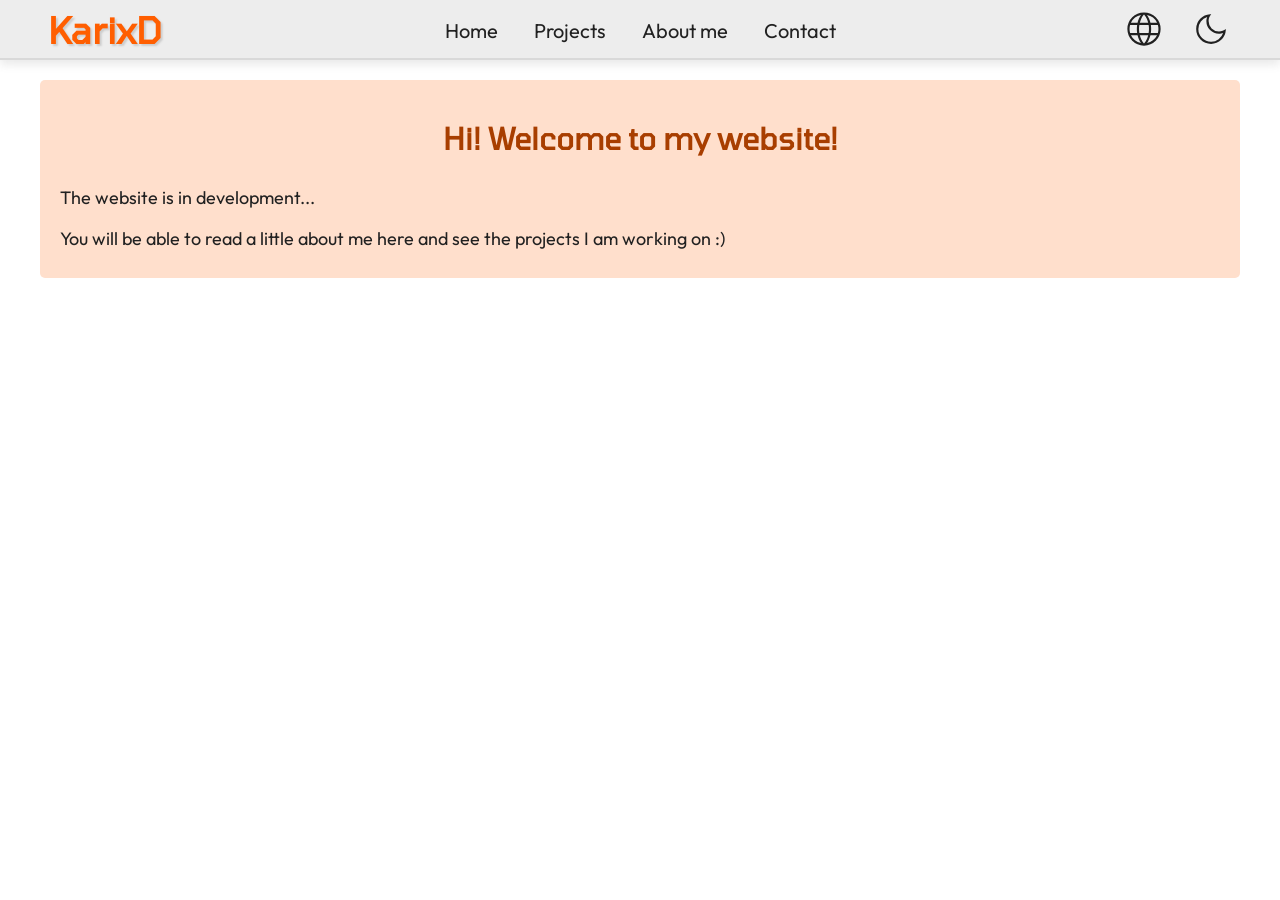
<file: index.html>
<!DOCTYPE html>
<html lang="en">

<head>
  <meta charset="UTF-8">
  <meta name="keywords" content="Karol Kopczyński, Karol, Kopczyński, KarixD, portfolio, projects, projekty">
  <meta name="author" content="Karol Kopczyński">
  <meta name="description" content="Something about me and my projects :)">
  <meta name="og:title" content="Portfolio - Karol Kopczyński">
  <meta name="og:description" content="Something about me and my projects :)">
  <meta name="og:type" content="website">
  <meta name="viewport" content="width=device-width, initial-scale=1.0">
  <link rel="stylesheet" href="../css/style.css">
  <title>Karol Kopczyński</title>
</head>

<body class="animation-transition">
  <header>
    <div id="header-content">
      <div id="logo">
        <h1>KarixD</h1>
      </div>
      <nav>
        <div class="nav-item animation-transition">
          <a href="/">Home</a>
        </div>
        <div class="nav-item animation-transition">
          <a href="en/projects.html">Projects</a>
        </div>
        <div class="nav-item animation-transition">
          <a href="en/about.html">About me</a>
        </div>
        <div class="nav-item animation-transition">
          <a href="en/contact.html">Contact</a>
        </div>
      </nav>
      <div id="options">
        <div class="option">
          <div class="option-icon animation-transition">
            <svg xmlns="http://www.w3.org/2000/svg" viewBox="0 -960 960 960" fill="currentColor">
              <path
                d="M331.68-129.96q-69.35-29.96-120.88-81.37-51.54-51.41-81.17-120.97Q100-401.85 100-481.05q0-79.21 29.63-148.24 29.63-69.04 81.17-120.45 51.53-51.41 120.88-80.84Q401.03-860 480.1-860q79.08 0 148.32 29.42 69.25 29.43 120.78 80.84 51.54 51.41 81.17 120.45Q860-560.26 860-481.05q0 79.2-29.63 148.75-29.63 69.56-81.17 120.97-51.53 51.41-120.78 81.37Q559.18-100 480.1-100q-79.07 0-148.42-29.96ZM480-149.21q35.08-40.35 58.1-85.51 23.03-45.15 37.67-103.64H384.64q14.74 58.39 37.64 104.03T480-149.21Zm-68.13-9.1q-26.38-35.3-46.92-81.6-20.54-46.3-32.18-98.45H181.38q36.16 72.46 92.65 116.54 56.48 44.08 137.84 63.51Zm136.92-.41q74.75-16.46 134.82-63.31 60.08-46.84 95.01-116.33H627.64q-13.97 52.39-34.18 98.42-20.21 46.04-44.67 81.22ZM163.26-388.61h159.92q-3.77-25.7-5.05-48.2-1.28-22.5-1.28-44.27 0-23.41 1.48-44.96 1.49-21.55 5.26-45.76H163.26q-6.85 22.29-9.93 44.08-3.07 21.8-3.07 46.64 0 25.11 3.07 47.52 3.08 22.41 9.93 44.95Zm211 0h211.89q4.18-27.59 5.67-48.76 1.49-21.17 1.49-43.71 0-21.87-1.49-42.5t-5.67-48.22H374.26q-4.18 27.59-5.67 48.22-1.49 20.63-1.49 42.5 0 22.54 1.49 43.71t5.67 48.76Zm262.15 0h160.33q6.85-22.54 9.93-44.95 3.07-22.41 3.07-47.52 0-24.84-3.07-46.64-3.08-21.79-9.93-44.08H637.08q3.51 29.49 5 50.5 1.48 21.02 1.48 40.22 0 22.18-1.69 43.73-1.69 21.56-5.46 48.74Zm-9.18-233.44h151.39q-34.24-72.16-93.35-118.36-59.12-46.21-137.14-61.67 26.38 36.82 46.33 82t32.77 98.03Zm-242.59 0h191.8q-13.52-54.36-38.02-101.83-24.5-47.48-58.42-86.09-32.44 33.33-55.04 78.03-22.6 44.71-40.32 109.89Zm-203.26 0h151.8q12-51.62 31.62-96.46 19.61-44.85 46.41-83.16-78.16 15.72-136.47 61.45-58.3 45.73-93.36 118.17Z" />
            </svg>
          </div>
          <div class="dropdown">
            <a href="/" class="dropdown-option animation-transition">
              <img src="../img/english.svg" width="40px">
              <p><strong>English</strong></p>
            </a>
            <a href="pl/" class="dropdown-option animation-transition">
              <img src="../img/polish.svg" width="40px">
              <p>Polski</p>
            </a>
          </div>
        </div>
        <div class="option">
          <div class="option-icon animation-transition">
            <svg xmlns="http://www.w3.org/2000/svg" viewBox="0 -960 960 960" fill="currentColor">
              <path
                d="M481.15-140q-141.66 0-240.83-99.17-99.16-99.16-99.16-240.83 0-135.77 92.11-232.88 92.11-97.12 225.57-105.2 5.65 0 11.72.41 6.08.42 14.74.95-28.3 30.13-44.22 70.87-15.93 40.75-15.93 85.85 0 98.33 68.84 167.17Q562.82-424 661.15-424q45.05 0 85.82-15.18 40.77-15.18 70.49-42 .56 7.59.97 12.93.41 5.33.41 10.56-7.69 133.46-104.8 225.57Q616.92-140 481.15-140Zm0-50.26q98.16 0 173.57-57.83t101.46-141.94q-22.31 7.98-46.55 12.13-24.24 4.16-48.48 4.16-118.95 0-202.6-83.66Q374.9-541.05 374.9-660q0-22.15 3.95-45.74 3.94-23.59 13-50.77-87.75 29.43-144.09 105.64-56.35 76.21-56.35 170.87 0 120.51 84.62 205.13 84.61 84.61 205.12 84.61Zm-7.02-283.12Z" />
            </svg>
          </div>
          <div class="dropdown">
            <div class="dropdown-option animation-transition" onclick="system_mode()">
              <svg xmlns="http://www.w3.org/2000/svg" viewBox="0 -960 960 960" fill="currentColor">
                <path
                  d="M476.15-480ZM50-454.87v-50.26h150v50.26H50ZM454.87-760v-150h50.26v150h-50.26Zm0 710v-150h50.26v150h-50.26ZM265.9-660.72l-93.28-90.46 35.61-37.2 90.23 92.69-32.56 34.97Zm486.28 488.69-91.26-92.89 33.85-34.77 92.61 90.87-35.2 36.79Zm-543.74-.2-36.41-36 92.48-91.26 34.41 34-90.48 93.26ZM480-300q-74.92 0-127.46-52.54Q300-405.08 300-480q0-74.92 52.54-127.46Q405.08-660 480-660q15.51 0 30 2.8 14.49 2.79 28.38 7.77l-18.15 47.4q-9.64-3.69-19.51-5.7-9.87-2.01-20.72-2.01-53.79 0-91.77 37.97-37.97 37.98-37.97 91.77t37.97 91.77q37.98 37.97 91.77 37.97 42.64 0 76.12-25.06 33.47-25.06 45.73-63.76h51.76q-13.25 60.03-61.48 99.55Q543.9-300 480-300Zm90.98-217.03 143.94-372.3h41.49l144.97 372.3h-49.33l-41.59-106.46H660.87l-41.33 106.46h-48.56Zm103.74-146.3h121.9l-56.98-153.75h-8.72l-56.2 153.75Z" />
              </svg>
              <p>System</p>
            </div>
            <div class="dropdown-option animation-transition" onclick="light_mode()">
              <svg xmlns="http://www.w3.org/2000/svg" viewBox="0 -960 960 960" fill="currentColor">
                <path
                  d="M571.77-388.23q37.97-37.98 37.97-91.77t-37.97-91.77q-37.98-37.97-91.77-37.97t-91.77 37.97q-37.97 37.98-37.97 91.77t37.97 91.77q37.98 37.97 91.77 37.97t91.77-37.97Zm-219.23 35.69Q300-405.08 300-480q0-74.92 52.54-127.46Q405.08-660 480-660q74.92 0 127.46 52.54Q660-554.92 660-480q0 74.92-52.54 127.46Q554.92-300 480-300q-74.92 0-127.46-52.54ZM200-454.87H50v-50.26h150v50.26Zm710 0H760v-50.26h150v50.26ZM454.87-760v-150h50.26v150h-50.26Zm0 710v-150h50.26v150h-50.26ZM265.9-660.72l-93.28-90.46 35.61-37.2 90.23 92.69-32.56 34.97Zm486.28 488.69-91.26-92.89 33.85-34.77 92.61 90.87-35.2 36.79Zm-91.87-522.74 90.87-92.61 37.2 35.2-92.28 91.05-35.79-33.64ZM172.03-208.23l92.48-91.26 34.41 34-90.48 93.26-36.41-36ZM480-480Z" />
              </svg>
              <p>Light</p>
            </div>
            <div class="dropdown-option animation-transition" onclick="dark_mode()">
              <svg xmlns="http://www.w3.org/2000/svg" viewBox="0 -960 960 960" fill="currentColor">
                <path
                  d="M481.15-140q-141.66 0-240.83-99.17-99.16-99.16-99.16-240.83 0-135.77 92.11-232.88 92.11-97.12 225.57-105.2 5.65 0 11.72.41 6.08.42 14.74.95-28.3 30.13-44.22 70.87-15.93 40.75-15.93 85.85 0 98.33 68.84 167.17Q562.82-424 661.15-424q45.05 0 85.82-15.18 40.77-15.18 70.49-42 .56 7.59.97 12.93.41 5.33.41 10.56-7.69 133.46-104.8 225.57Q616.92-140 481.15-140Zm0-50.26q98.16 0 173.57-57.83t101.46-141.94q-22.31 7.98-46.55 12.13-24.24 4.16-48.48 4.16-118.95 0-202.6-83.66Q374.9-541.05 374.9-660q0-22.15 3.95-45.74 3.94-23.59 13-50.77-87.75 29.43-144.09 105.64-56.35 76.21-56.35 170.87 0 120.51 84.62 205.13 84.61 84.61 205.12 84.61Zm-7.02-283.12Z" />
              </svg>
              <p>Dark</p>
            </div>
          </div>
        </div>
      </div>
    </div>
  </header>


  <!-- MAIN -->
  <main>
    <div class="section">
      <div class="section-content">
        <div class="box">
          <h3>Hi! Welcome to my website!</h3>
          <p>The website is in development...</p>
          <p>You will be able to read a little about me here and see the projects I am working on :)</p>
        </div>
      </div>
    </div>
  </main>


  <footer>
  </footer>
  <script src="js/script.js"></script>
</body>

</html>
</file>
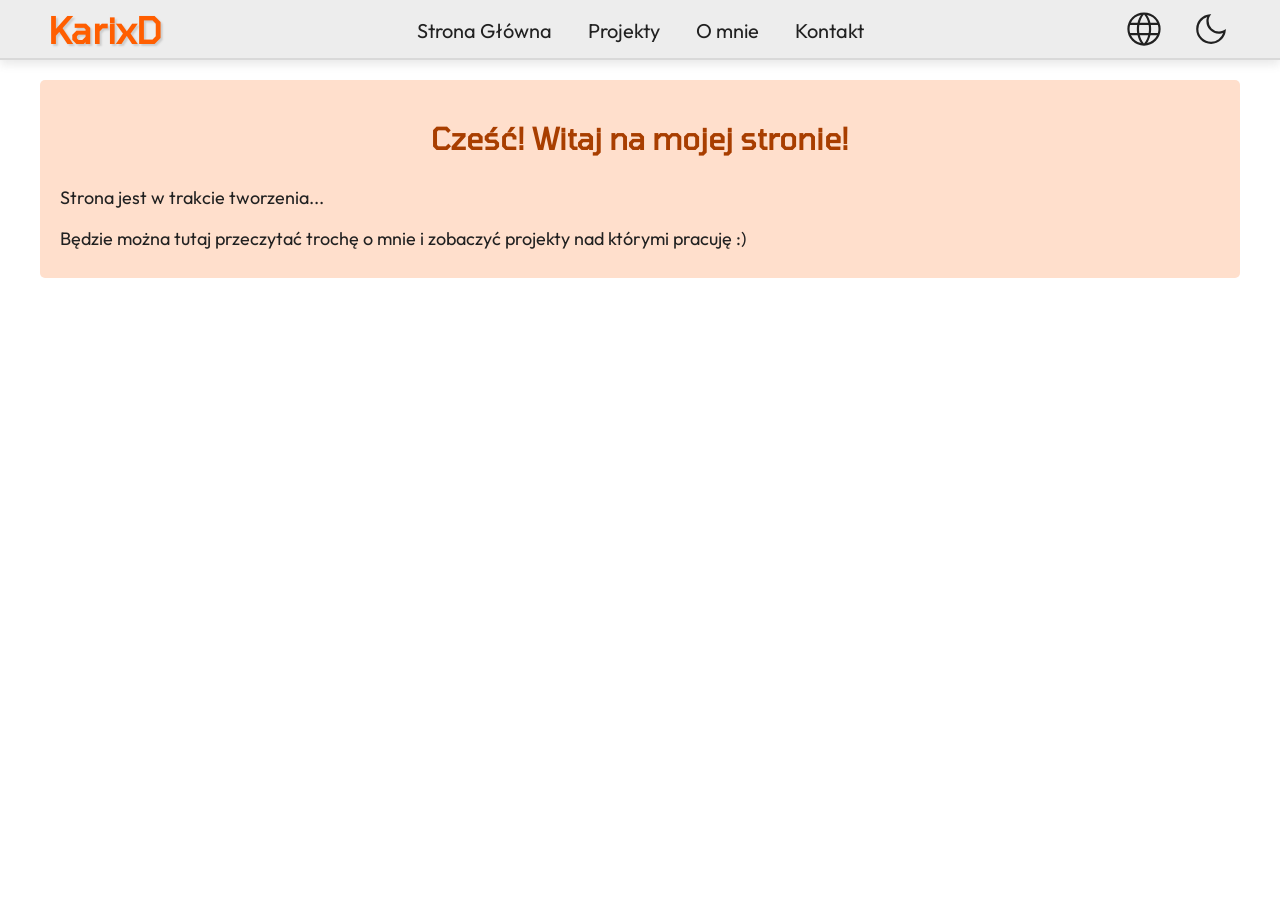
<file: pl/index.html>
<!DOCTYPE html>
<html lang="pl">

<head>
  <meta charset="UTF-8">
  <meta name="keywords" content="Karol Kopczyński, Karol, Kopczyński, KarixD, portfolio, projects, projekty">
  <meta name="author" content="Karol Kopczyński">
  <meta name="description" content="Moja własna strona, gdzie można poczytać trochę o mnie i o moich projektach :)">
  <meta name="og:title" content="Portfolio - Karol Kopczyński">
  <meta name="og:description" content="Trochę o mnie i o moich projektach :)">
  <meta name="og:type" content="website">
  <meta name="viewport" content="width=device-width, initial-scale=1.0">
  <link rel="stylesheet" href="../css/style.css">
  <title>Karol Kopczyński</title>
</head>

<body class="animation-transition">
  <header>
    <div id="header-content">
      <div id="logo">
        <h1>KarixD</h1>
      </div>
      <nav>
        <div class="nav-item animation-transition">
          <a href="/pl">Strona Główna</a>
        </div>
        <div class="nav-item animation-transition">
          <a href="projekty.html">Projekty</a>
        </div>
        <div class="nav-item animation-transition">
          <a href="o-mnie.html">O mnie</a>
        </div>
        <div class="nav-item animation-transition">
          <a href="kontakt.html">Kontakt</a>
        </div>
      </nav>
      <div id="options">
        <div class="option">
          <div class="option-icon animation-transition">
            <svg xmlns="http://www.w3.org/2000/svg" viewBox="0 -960 960 960" fill="currentColor">
              <path
                d="M331.68-129.96q-69.35-29.96-120.88-81.37-51.54-51.41-81.17-120.97Q100-401.85 100-481.05q0-79.21 29.63-148.24 29.63-69.04 81.17-120.45 51.53-51.41 120.88-80.84Q401.03-860 480.1-860q79.08 0 148.32 29.42 69.25 29.43 120.78 80.84 51.54 51.41 81.17 120.45Q860-560.26 860-481.05q0 79.2-29.63 148.75-29.63 69.56-81.17 120.97-51.53 51.41-120.78 81.37Q559.18-100 480.1-100q-79.07 0-148.42-29.96ZM480-149.21q35.08-40.35 58.1-85.51 23.03-45.15 37.67-103.64H384.64q14.74 58.39 37.64 104.03T480-149.21Zm-68.13-9.1q-26.38-35.3-46.92-81.6-20.54-46.3-32.18-98.45H181.38q36.16 72.46 92.65 116.54 56.48 44.08 137.84 63.51Zm136.92-.41q74.75-16.46 134.82-63.31 60.08-46.84 95.01-116.33H627.64q-13.97 52.39-34.18 98.42-20.21 46.04-44.67 81.22ZM163.26-388.61h159.92q-3.77-25.7-5.05-48.2-1.28-22.5-1.28-44.27 0-23.41 1.48-44.96 1.49-21.55 5.26-45.76H163.26q-6.85 22.29-9.93 44.08-3.07 21.8-3.07 46.64 0 25.11 3.07 47.52 3.08 22.41 9.93 44.95Zm211 0h211.89q4.18-27.59 5.67-48.76 1.49-21.17 1.49-43.71 0-21.87-1.49-42.5t-5.67-48.22H374.26q-4.18 27.59-5.67 48.22-1.49 20.63-1.49 42.5 0 22.54 1.49 43.71t5.67 48.76Zm262.15 0h160.33q6.85-22.54 9.93-44.95 3.07-22.41 3.07-47.52 0-24.84-3.07-46.64-3.08-21.79-9.93-44.08H637.08q3.51 29.49 5 50.5 1.48 21.02 1.48 40.22 0 22.18-1.69 43.73-1.69 21.56-5.46 48.74Zm-9.18-233.44h151.39q-34.24-72.16-93.35-118.36-59.12-46.21-137.14-61.67 26.38 36.82 46.33 82t32.77 98.03Zm-242.59 0h191.8q-13.52-54.36-38.02-101.83-24.5-47.48-58.42-86.09-32.44 33.33-55.04 78.03-22.6 44.71-40.32 109.89Zm-203.26 0h151.8q12-51.62 31.62-96.46 19.61-44.85 46.41-83.16-78.16 15.72-136.47 61.45-58.3 45.73-93.36 118.17Z" />
            </svg>
          </div>
          <div class="dropdown">
            <a href="/" class="dropdown-option animation-transition">
              <img src="../img/english.svg" width="40px">
              <p>English</p>
            </a>
            <a href="pl/" class="dropdown-option animation-transition">
              <img src="../img/polish.svg" width="40px">
              <p><strong>Polski</strong></p>
            </a>
          </div>
        </div>
        <div class="option">
          <div class="option-icon animation-transition">
            <svg xmlns="http://www.w3.org/2000/svg" viewBox="0 -960 960 960" fill="currentColor">
              <path
                d="M481.15-140q-141.66 0-240.83-99.17-99.16-99.16-99.16-240.83 0-135.77 92.11-232.88 92.11-97.12 225.57-105.2 5.65 0 11.72.41 6.08.42 14.74.95-28.3 30.13-44.22 70.87-15.93 40.75-15.93 85.85 0 98.33 68.84 167.17Q562.82-424 661.15-424q45.05 0 85.82-15.18 40.77-15.18 70.49-42 .56 7.59.97 12.93.41 5.33.41 10.56-7.69 133.46-104.8 225.57Q616.92-140 481.15-140Zm0-50.26q98.16 0 173.57-57.83t101.46-141.94q-22.31 7.98-46.55 12.13-24.24 4.16-48.48 4.16-118.95 0-202.6-83.66Q374.9-541.05 374.9-660q0-22.15 3.95-45.74 3.94-23.59 13-50.77-87.75 29.43-144.09 105.64-56.35 76.21-56.35 170.87 0 120.51 84.62 205.13 84.61 84.61 205.12 84.61Zm-7.02-283.12Z" />
            </svg>
          </div>
          <div class="dropdown">
            <div class="dropdown-option animation-transition" onclick="system_mode()">
              <svg xmlns="http://www.w3.org/2000/svg" viewBox="0 -960 960 960" fill="currentColor">
                <path
                  d="M476.15-480ZM50-454.87v-50.26h150v50.26H50ZM454.87-760v-150h50.26v150h-50.26Zm0 710v-150h50.26v150h-50.26ZM265.9-660.72l-93.28-90.46 35.61-37.2 90.23 92.69-32.56 34.97Zm486.28 488.69-91.26-92.89 33.85-34.77 92.61 90.87-35.2 36.79Zm-543.74-.2-36.41-36 92.48-91.26 34.41 34-90.48 93.26ZM480-300q-74.92 0-127.46-52.54Q300-405.08 300-480q0-74.92 52.54-127.46Q405.08-660 480-660q15.51 0 30 2.8 14.49 2.79 28.38 7.77l-18.15 47.4q-9.64-3.69-19.51-5.7-9.87-2.01-20.72-2.01-53.79 0-91.77 37.97-37.97 37.98-37.97 91.77t37.97 91.77q37.98 37.97 91.77 37.97 42.64 0 76.12-25.06 33.47-25.06 45.73-63.76h51.76q-13.25 60.03-61.48 99.55Q543.9-300 480-300Zm90.98-217.03 143.94-372.3h41.49l144.97 372.3h-49.33l-41.59-106.46H660.87l-41.33 106.46h-48.56Zm103.74-146.3h121.9l-56.98-153.75h-8.72l-56.2 153.75Z" />
              </svg>
              <p>Systemowy</p>
            </div>
            <div class="dropdown-option animation-transition" onclick="light_mode()">
              <svg xmlns="http://www.w3.org/2000/svg" viewBox="0 -960 960 960" fill="currentColor">
                <path
                  d="M571.77-388.23q37.97-37.98 37.97-91.77t-37.97-91.77q-37.98-37.97-91.77-37.97t-91.77 37.97q-37.97 37.98-37.97 91.77t37.97 91.77q37.98 37.97 91.77 37.97t91.77-37.97Zm-219.23 35.69Q300-405.08 300-480q0-74.92 52.54-127.46Q405.08-660 480-660q74.92 0 127.46 52.54Q660-554.92 660-480q0 74.92-52.54 127.46Q554.92-300 480-300q-74.92 0-127.46-52.54ZM200-454.87H50v-50.26h150v50.26Zm710 0H760v-50.26h150v50.26ZM454.87-760v-150h50.26v150h-50.26Zm0 710v-150h50.26v150h-50.26ZM265.9-660.72l-93.28-90.46 35.61-37.2 90.23 92.69-32.56 34.97Zm486.28 488.69-91.26-92.89 33.85-34.77 92.61 90.87-35.2 36.79Zm-91.87-522.74 90.87-92.61 37.2 35.2-92.28 91.05-35.79-33.64ZM172.03-208.23l92.48-91.26 34.41 34-90.48 93.26-36.41-36ZM480-480Z" />
              </svg>
              <p>Jasny</p>
            </div>
            <div class="dropdown-option animation-transition" onclick="dark_mode()">
              <svg xmlns="http://www.w3.org/2000/svg" viewBox="0 -960 960 960" fill="currentColor">
                <path
                  d="M481.15-140q-141.66 0-240.83-99.17-99.16-99.16-99.16-240.83 0-135.77 92.11-232.88 92.11-97.12 225.57-105.2 5.65 0 11.72.41 6.08.42 14.74.95-28.3 30.13-44.22 70.87-15.93 40.75-15.93 85.85 0 98.33 68.84 167.17Q562.82-424 661.15-424q45.05 0 85.82-15.18 40.77-15.18 70.49-42 .56 7.59.97 12.93.41 5.33.41 10.56-7.69 133.46-104.8 225.57Q616.92-140 481.15-140Zm0-50.26q98.16 0 173.57-57.83t101.46-141.94q-22.31 7.98-46.55 12.13-24.24 4.16-48.48 4.16-118.95 0-202.6-83.66Q374.9-541.05 374.9-660q0-22.15 3.95-45.74 3.94-23.59 13-50.77-87.75 29.43-144.09 105.64-56.35 76.21-56.35 170.87 0 120.51 84.62 205.13 84.61 84.61 205.12 84.61Zm-7.02-283.12Z" />
              </svg>
              <p>Ciemny</p>
            </div>
          </div>
        </div>
      </div>
    </div>
  </header>


  <!-- MAIN -->
  <main>
    <div class="section">
      <div class="section-content">
        <div class="box">
          <h3>Cześć! Witaj na mojej stronie!</h3>
          <p>Strona jest w trakcie tworzenia...</p>
          <p>Będzie można tutaj przeczytać trochę o mnie i zobaczyć projekty nad którymi pracuję :)</p>
        </div>
      </div>
    </div>
  </main>


  <footer>
  </footer>
  <script src="../js/script.js"></script>
</body>

</html>
</file>
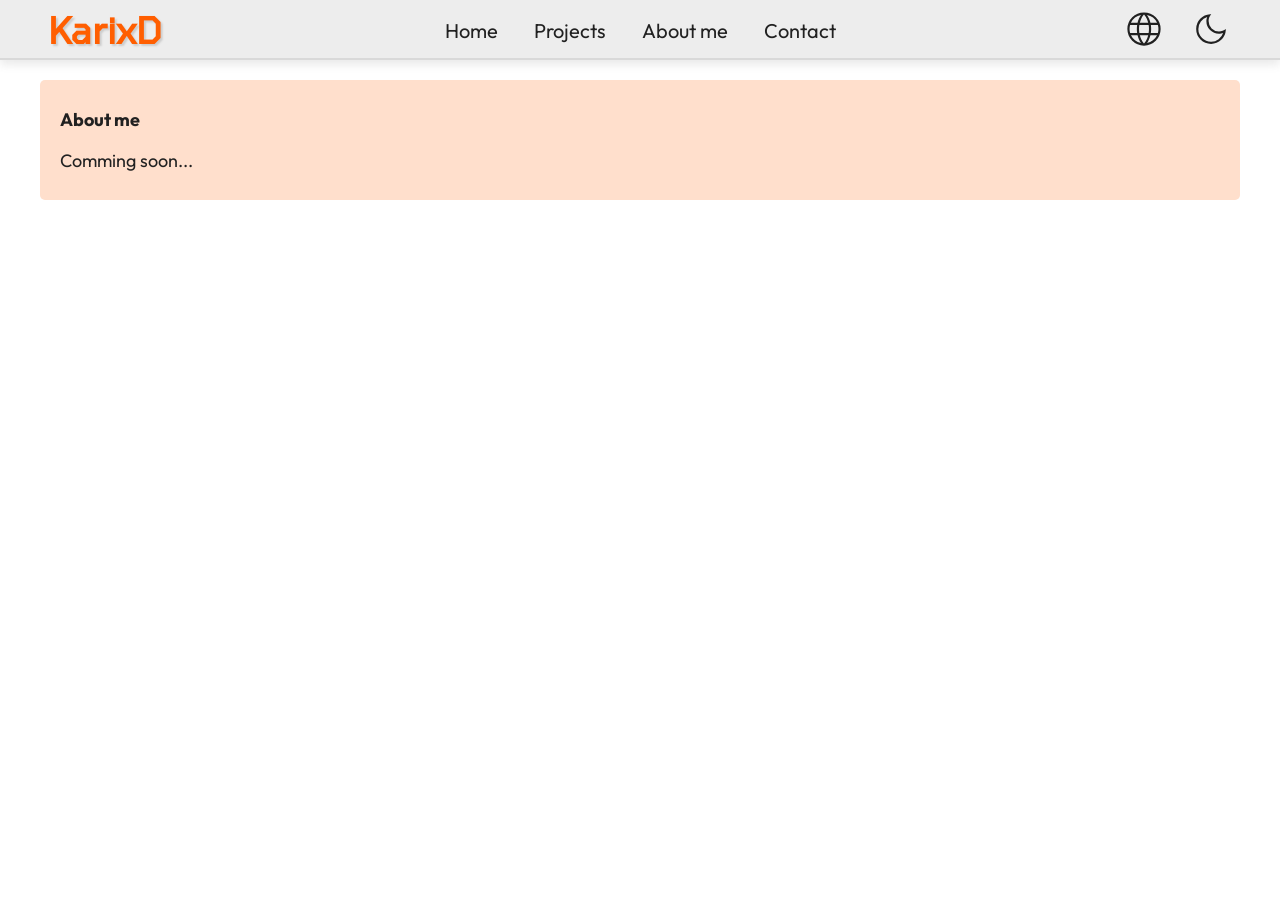
<file: about.html>
<!DOCTYPE html>
<html lang="en">

<head>
  <meta charset="UTF-8">
  <meta name="keywords" content="Karol Kopczyński, Karol, Kopczyński, KarixD, portfolio, projects, projekty">
  <meta name="author" content="Karol Kopczyński">
  <meta name="description" content="Something about me and my projects :)">
  <meta name="og:title" content="Portfolio - Karol Kopczyński">
  <meta name="og:description" content="Something about me and my projects :)">
  <meta name="og:type" content="website">
  <meta name="viewport" content="width=device-width, initial-scale=1.0">
  <link rel="stylesheet" href="css/style.css">
  <title>Karol Kopczyński</title>
</head>

<body class="animation-transition">
  <header>
    <div id="header-content">
      <div id="logo">
        <h1>KarixD</h1>
      </div>
      <nav>
        <div class="nav-item animation-transition">
          <a href="/">Home</a>
        </div>
        <div class="nav-item animation-transition">
          <a href="projects.html">Projects</a>
        </div>
        <div class="nav-item animation-transition">
          <a href="about.html">About me</a>
        </div>
        <div class="nav-item animation-transition">
          <a href="contact.html">Contact</a>
        </div>
      </nav>
      <div id="options">
        <div class="option">
          <div class="option-icon animation-transition">
            <svg xmlns="http://www.w3.org/2000/svg" viewBox="0 -960 960 960" fill="currentColor">
              <path
                d="M331.68-129.96q-69.35-29.96-120.88-81.37-51.54-51.41-81.17-120.97Q100-401.85 100-481.05q0-79.21 29.63-148.24 29.63-69.04 81.17-120.45 51.53-51.41 120.88-80.84Q401.03-860 480.1-860q79.08 0 148.32 29.42 69.25 29.43 120.78 80.84 51.54 51.41 81.17 120.45Q860-560.26 860-481.05q0 79.2-29.63 148.75-29.63 69.56-81.17 120.97-51.53 51.41-120.78 81.37Q559.18-100 480.1-100q-79.07 0-148.42-29.96ZM480-149.21q35.08-40.35 58.1-85.51 23.03-45.15 37.67-103.64H384.64q14.74 58.39 37.64 104.03T480-149.21Zm-68.13-9.1q-26.38-35.3-46.92-81.6-20.54-46.3-32.18-98.45H181.38q36.16 72.46 92.65 116.54 56.48 44.08 137.84 63.51Zm136.92-.41q74.75-16.46 134.82-63.31 60.08-46.84 95.01-116.33H627.64q-13.97 52.39-34.18 98.42-20.21 46.04-44.67 81.22ZM163.26-388.61h159.92q-3.77-25.7-5.05-48.2-1.28-22.5-1.28-44.27 0-23.41 1.48-44.96 1.49-21.55 5.26-45.76H163.26q-6.85 22.29-9.93 44.08-3.07 21.8-3.07 46.64 0 25.11 3.07 47.52 3.08 22.41 9.93 44.95Zm211 0h211.89q4.18-27.59 5.67-48.76 1.49-21.17 1.49-43.71 0-21.87-1.49-42.5t-5.67-48.22H374.26q-4.18 27.59-5.67 48.22-1.49 20.63-1.49 42.5 0 22.54 1.49 43.71t5.67 48.76Zm262.15 0h160.33q6.85-22.54 9.93-44.95 3.07-22.41 3.07-47.52 0-24.84-3.07-46.64-3.08-21.79-9.93-44.08H637.08q3.51 29.49 5 50.5 1.48 21.02 1.48 40.22 0 22.18-1.69 43.73-1.69 21.56-5.46 48.74Zm-9.18-233.44h151.39q-34.24-72.16-93.35-118.36-59.12-46.21-137.14-61.67 26.38 36.82 46.33 82t32.77 98.03Zm-242.59 0h191.8q-13.52-54.36-38.02-101.83-24.5-47.48-58.42-86.09-32.44 33.33-55.04 78.03-22.6 44.71-40.32 109.89Zm-203.26 0h151.8q12-51.62 31.62-96.46 19.61-44.85 46.41-83.16-78.16 15.72-136.47 61.45-58.3 45.73-93.36 118.17Z" />
            </svg>
          </div>
          <div class="dropdown">
            <a href="/" class="dropdown-option animation-transition">
              <img src="img/english.svg" width="40px">
              <p><strong>English</strong></p>
            </a>
            <a href="pl/" class="dropdown-option animation-transition">
              <img src="img/polish.svg" width="40px">
              <p>Polski</p>
            </a>
          </div>
        </div>
        <div class="option">
          <div class="option-icon animation-transition">
            <svg xmlns="http://www.w3.org/2000/svg" viewBox="0 -960 960 960" fill="currentColor">
              <path
                d="M481.15-140q-141.66 0-240.83-99.17-99.16-99.16-99.16-240.83 0-135.77 92.11-232.88 92.11-97.12 225.57-105.2 5.65 0 11.72.41 6.08.42 14.74.95-28.3 30.13-44.22 70.87-15.93 40.75-15.93 85.85 0 98.33 68.84 167.17Q562.82-424 661.15-424q45.05 0 85.82-15.18 40.77-15.18 70.49-42 .56 7.59.97 12.93.41 5.33.41 10.56-7.69 133.46-104.8 225.57Q616.92-140 481.15-140Zm0-50.26q98.16 0 173.57-57.83t101.46-141.94q-22.31 7.98-46.55 12.13-24.24 4.16-48.48 4.16-118.95 0-202.6-83.66Q374.9-541.05 374.9-660q0-22.15 3.95-45.74 3.94-23.59 13-50.77-87.75 29.43-144.09 105.64-56.35 76.21-56.35 170.87 0 120.51 84.62 205.13 84.61 84.61 205.12 84.61Zm-7.02-283.12Z" />
            </svg>
          </div>
          <div class="dropdown">
            <div class="dropdown-option animation-transition" onclick="system_mode()">
              <svg xmlns="http://www.w3.org/2000/svg" viewBox="0 -960 960 960" fill="currentColor">
                <path
                  d="M476.15-480ZM50-454.87v-50.26h150v50.26H50ZM454.87-760v-150h50.26v150h-50.26Zm0 710v-150h50.26v150h-50.26ZM265.9-660.72l-93.28-90.46 35.61-37.2 90.23 92.69-32.56 34.97Zm486.28 488.69-91.26-92.89 33.85-34.77 92.61 90.87-35.2 36.79Zm-543.74-.2-36.41-36 92.48-91.26 34.41 34-90.48 93.26ZM480-300q-74.92 0-127.46-52.54Q300-405.08 300-480q0-74.92 52.54-127.46Q405.08-660 480-660q15.51 0 30 2.8 14.49 2.79 28.38 7.77l-18.15 47.4q-9.64-3.69-19.51-5.7-9.87-2.01-20.72-2.01-53.79 0-91.77 37.97-37.97 37.98-37.97 91.77t37.97 91.77q37.98 37.97 91.77 37.97 42.64 0 76.12-25.06 33.47-25.06 45.73-63.76h51.76q-13.25 60.03-61.48 99.55Q543.9-300 480-300Zm90.98-217.03 143.94-372.3h41.49l144.97 372.3h-49.33l-41.59-106.46H660.87l-41.33 106.46h-48.56Zm103.74-146.3h121.9l-56.98-153.75h-8.72l-56.2 153.75Z" />
              </svg>
              <p>System</p>
            </div>
            <div class="dropdown-option animation-transition" onclick="light_mode()">
              <svg xmlns="http://www.w3.org/2000/svg" viewBox="0 -960 960 960" fill="currentColor">
                <path
                  d="M571.77-388.23q37.97-37.98 37.97-91.77t-37.97-91.77q-37.98-37.97-91.77-37.97t-91.77 37.97q-37.97 37.98-37.97 91.77t37.97 91.77q37.98 37.97 91.77 37.97t91.77-37.97Zm-219.23 35.69Q300-405.08 300-480q0-74.92 52.54-127.46Q405.08-660 480-660q74.92 0 127.46 52.54Q660-554.92 660-480q0 74.92-52.54 127.46Q554.92-300 480-300q-74.92 0-127.46-52.54ZM200-454.87H50v-50.26h150v50.26Zm710 0H760v-50.26h150v50.26ZM454.87-760v-150h50.26v150h-50.26Zm0 710v-150h50.26v150h-50.26ZM265.9-660.72l-93.28-90.46 35.61-37.2 90.23 92.69-32.56 34.97Zm486.28 488.69-91.26-92.89 33.85-34.77 92.61 90.87-35.2 36.79Zm-91.87-522.74 90.87-92.61 37.2 35.2-92.28 91.05-35.79-33.64ZM172.03-208.23l92.48-91.26 34.41 34-90.48 93.26-36.41-36ZM480-480Z" />
              </svg>
              <p>Light</p>
            </div>
            <div class="dropdown-option animation-transition" onclick="dark_mode()">
              <svg xmlns="http://www.w3.org/2000/svg" viewBox="0 -960 960 960" fill="currentColor">
                <path
                  d="M481.15-140q-141.66 0-240.83-99.17-99.16-99.16-99.16-240.83 0-135.77 92.11-232.88 92.11-97.12 225.57-105.2 5.65 0 11.72.41 6.08.42 14.74.95-28.3 30.13-44.22 70.87-15.93 40.75-15.93 85.85 0 98.33 68.84 167.17Q562.82-424 661.15-424q45.05 0 85.82-15.18 40.77-15.18 70.49-42 .56 7.59.97 12.93.41 5.33.41 10.56-7.69 133.46-104.8 225.57Q616.92-140 481.15-140Zm0-50.26q98.16 0 173.57-57.83t101.46-141.94q-22.31 7.98-46.55 12.13-24.24 4.16-48.48 4.16-118.95 0-202.6-83.66Q374.9-541.05 374.9-660q0-22.15 3.95-45.74 3.94-23.59 13-50.77-87.75 29.43-144.09 105.64-56.35 76.21-56.35 170.87 0 120.51 84.62 205.13 84.61 84.61 205.12 84.61Zm-7.02-283.12Z" />
              </svg>
              <p>Dark</p>
            </div>
          </div>
        </div>
      </div>
    </div>
  </header>


  <!-- MAIN -->
  <main>
    <div class="section">
      <div class="section-content">
        <div class="box">
          <p><strong>About me</strong></p>
          <p>Comming soon...</p>
        </div>
      </div>
    </div>
  </main>


  <footer>
  </footer>
  <script src="js/script.js"></script>
</body>

</html>
</file>
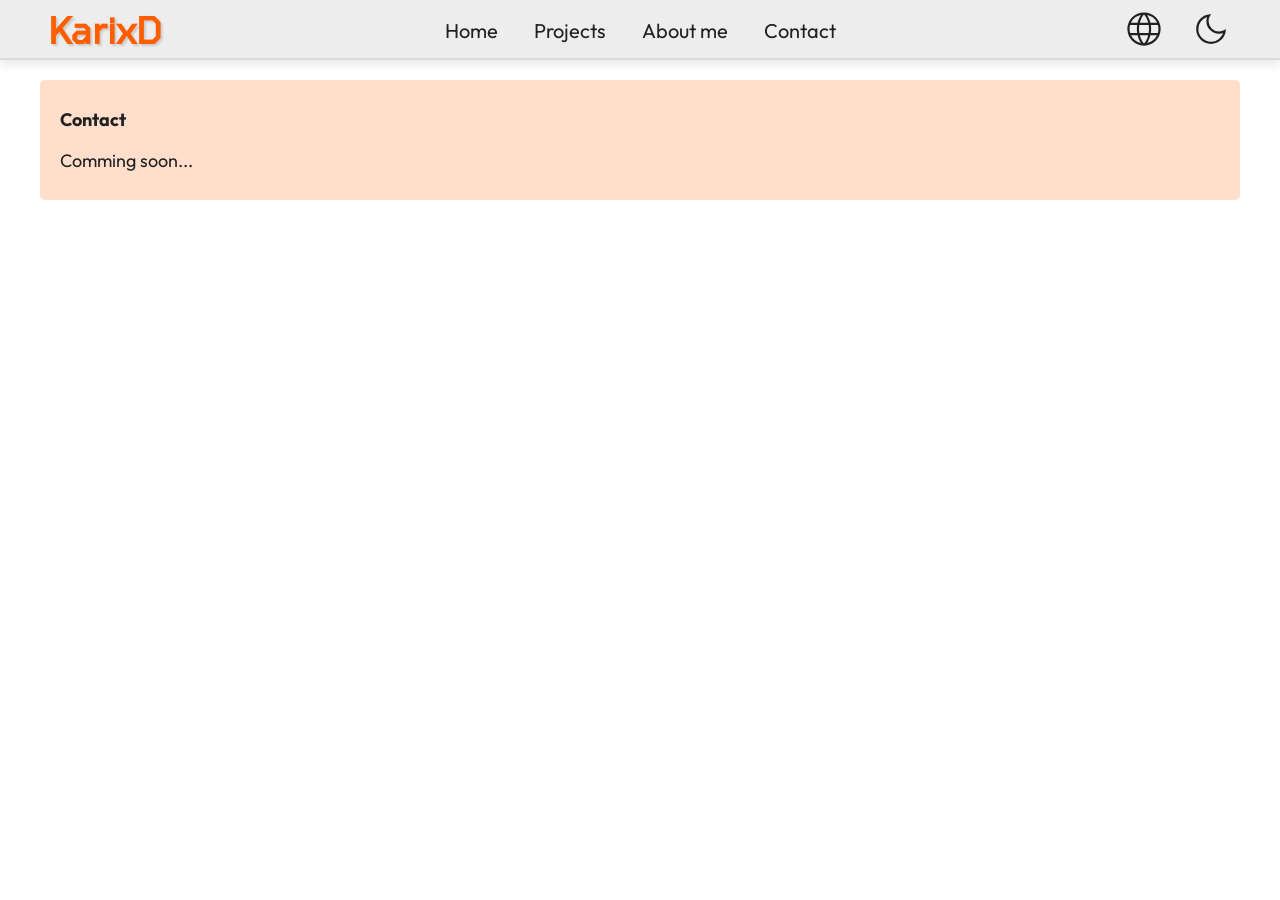
<file: contact.html>
<!DOCTYPE html>
<html lang="en">

<head>
  <meta charset="UTF-8">
  <meta name="keywords" content="Karol Kopczyński, Karol, Kopczyński, KarixD, portfolio, projects, projekty">
  <meta name="author" content="Karol Kopczyński">
  <meta name="description" content="Something about me and my projects :)">
  <meta name="og:title" content="Portfolio - Karol Kopczyński">
  <meta name="og:description" content="Something about me and my projects :)">
  <meta name="og:type" content="website">
  <meta name="viewport" content="width=device-width, initial-scale=1.0">
  <link rel="stylesheet" href="css/style.css">
  <title>Karol Kopczyński</title>
</head>

<body class="animation-transition">
  <header>
    <div id="header-content">
      <div id="logo">
        <h1>KarixD</h1>
      </div>
      <nav>
        <div class="nav-item animation-transition">
          <a href="/">Home</a>
        </div>
        <div class="nav-item animation-transition">
          <a href="projects.html">Projects</a>
        </div>
        <div class="nav-item animation-transition">
          <a href="about.html">About me</a>
        </div>
        <div class="nav-item animation-transition">
          <a href="contact.html">Contact</a>
        </div>
      </nav>
      <div id="options">
        <div class="option">
          <div class="option-icon animation-transition">
            <svg xmlns="http://www.w3.org/2000/svg" viewBox="0 -960 960 960" fill="currentColor">
              <path
                d="M331.68-129.96q-69.35-29.96-120.88-81.37-51.54-51.41-81.17-120.97Q100-401.85 100-481.05q0-79.21 29.63-148.24 29.63-69.04 81.17-120.45 51.53-51.41 120.88-80.84Q401.03-860 480.1-860q79.08 0 148.32 29.42 69.25 29.43 120.78 80.84 51.54 51.41 81.17 120.45Q860-560.26 860-481.05q0 79.2-29.63 148.75-29.63 69.56-81.17 120.97-51.53 51.41-120.78 81.37Q559.18-100 480.1-100q-79.07 0-148.42-29.96ZM480-149.21q35.08-40.35 58.1-85.51 23.03-45.15 37.67-103.64H384.64q14.74 58.39 37.64 104.03T480-149.21Zm-68.13-9.1q-26.38-35.3-46.92-81.6-20.54-46.3-32.18-98.45H181.38q36.16 72.46 92.65 116.54 56.48 44.08 137.84 63.51Zm136.92-.41q74.75-16.46 134.82-63.31 60.08-46.84 95.01-116.33H627.64q-13.97 52.39-34.18 98.42-20.21 46.04-44.67 81.22ZM163.26-388.61h159.92q-3.77-25.7-5.05-48.2-1.28-22.5-1.28-44.27 0-23.41 1.48-44.96 1.49-21.55 5.26-45.76H163.26q-6.85 22.29-9.93 44.08-3.07 21.8-3.07 46.64 0 25.11 3.07 47.52 3.08 22.41 9.93 44.95Zm211 0h211.89q4.18-27.59 5.67-48.76 1.49-21.17 1.49-43.71 0-21.87-1.49-42.5t-5.67-48.22H374.26q-4.18 27.59-5.67 48.22-1.49 20.63-1.49 42.5 0 22.54 1.49 43.71t5.67 48.76Zm262.15 0h160.33q6.85-22.54 9.93-44.95 3.07-22.41 3.07-47.52 0-24.84-3.07-46.64-3.08-21.79-9.93-44.08H637.08q3.51 29.49 5 50.5 1.48 21.02 1.48 40.22 0 22.18-1.69 43.73-1.69 21.56-5.46 48.74Zm-9.18-233.44h151.39q-34.24-72.16-93.35-118.36-59.12-46.21-137.14-61.67 26.38 36.82 46.33 82t32.77 98.03Zm-242.59 0h191.8q-13.52-54.36-38.02-101.83-24.5-47.48-58.42-86.09-32.44 33.33-55.04 78.03-22.6 44.71-40.32 109.89Zm-203.26 0h151.8q12-51.62 31.62-96.46 19.61-44.85 46.41-83.16-78.16 15.72-136.47 61.45-58.3 45.73-93.36 118.17Z" />
            </svg>
          </div>
          <div class="dropdown">
            <a href="/" class="dropdown-option animation-transition">
              <img src="img/english.svg" width="40px">
              <p><strong>English</strong></p>
            </a>
            <a href="pl/" class="dropdown-option animation-transition">
              <img src="img/polish.svg" width="40px">
              <p>Polski</p>
            </a>
          </div>
        </div>
        <div class="option">
          <div class="option-icon animation-transition">
            <svg xmlns="http://www.w3.org/2000/svg" viewBox="0 -960 960 960" fill="currentColor">
              <path
                d="M481.15-140q-141.66 0-240.83-99.17-99.16-99.16-99.16-240.83 0-135.77 92.11-232.88 92.11-97.12 225.57-105.2 5.65 0 11.72.41 6.08.42 14.74.95-28.3 30.13-44.22 70.87-15.93 40.75-15.93 85.85 0 98.33 68.84 167.17Q562.82-424 661.15-424q45.05 0 85.82-15.18 40.77-15.18 70.49-42 .56 7.59.97 12.93.41 5.33.41 10.56-7.69 133.46-104.8 225.57Q616.92-140 481.15-140Zm0-50.26q98.16 0 173.57-57.83t101.46-141.94q-22.31 7.98-46.55 12.13-24.24 4.16-48.48 4.16-118.95 0-202.6-83.66Q374.9-541.05 374.9-660q0-22.15 3.95-45.74 3.94-23.59 13-50.77-87.75 29.43-144.09 105.64-56.35 76.21-56.35 170.87 0 120.51 84.62 205.13 84.61 84.61 205.12 84.61Zm-7.02-283.12Z" />
            </svg>
          </div>
          <div class="dropdown">
            <div class="dropdown-option animation-transition" onclick="system_mode()">
              <svg xmlns="http://www.w3.org/2000/svg" viewBox="0 -960 960 960" fill="currentColor">
                <path
                  d="M476.15-480ZM50-454.87v-50.26h150v50.26H50ZM454.87-760v-150h50.26v150h-50.26Zm0 710v-150h50.26v150h-50.26ZM265.9-660.72l-93.28-90.46 35.61-37.2 90.23 92.69-32.56 34.97Zm486.28 488.69-91.26-92.89 33.85-34.77 92.61 90.87-35.2 36.79Zm-543.74-.2-36.41-36 92.48-91.26 34.41 34-90.48 93.26ZM480-300q-74.92 0-127.46-52.54Q300-405.08 300-480q0-74.92 52.54-127.46Q405.08-660 480-660q15.51 0 30 2.8 14.49 2.79 28.38 7.77l-18.15 47.4q-9.64-3.69-19.51-5.7-9.87-2.01-20.72-2.01-53.79 0-91.77 37.97-37.97 37.98-37.97 91.77t37.97 91.77q37.98 37.97 91.77 37.97 42.64 0 76.12-25.06 33.47-25.06 45.73-63.76h51.76q-13.25 60.03-61.48 99.55Q543.9-300 480-300Zm90.98-217.03 143.94-372.3h41.49l144.97 372.3h-49.33l-41.59-106.46H660.87l-41.33 106.46h-48.56Zm103.74-146.3h121.9l-56.98-153.75h-8.72l-56.2 153.75Z" />
              </svg>
              <p>System</p>
            </div>
            <div class="dropdown-option animation-transition" onclick="light_mode()">
              <svg xmlns="http://www.w3.org/2000/svg" viewBox="0 -960 960 960" fill="currentColor">
                <path
                  d="M571.77-388.23q37.97-37.98 37.97-91.77t-37.97-91.77q-37.98-37.97-91.77-37.97t-91.77 37.97q-37.97 37.98-37.97 91.77t37.97 91.77q37.98 37.97 91.77 37.97t91.77-37.97Zm-219.23 35.69Q300-405.08 300-480q0-74.92 52.54-127.46Q405.08-660 480-660q74.92 0 127.46 52.54Q660-554.92 660-480q0 74.92-52.54 127.46Q554.92-300 480-300q-74.92 0-127.46-52.54ZM200-454.87H50v-50.26h150v50.26Zm710 0H760v-50.26h150v50.26ZM454.87-760v-150h50.26v150h-50.26Zm0 710v-150h50.26v150h-50.26ZM265.9-660.72l-93.28-90.46 35.61-37.2 90.23 92.69-32.56 34.97Zm486.28 488.69-91.26-92.89 33.85-34.77 92.61 90.87-35.2 36.79Zm-91.87-522.74 90.87-92.61 37.2 35.2-92.28 91.05-35.79-33.64ZM172.03-208.23l92.48-91.26 34.41 34-90.48 93.26-36.41-36ZM480-480Z" />
              </svg>
              <p>Light</p>
            </div>
            <div class="dropdown-option animation-transition" onclick="dark_mode()">
              <svg xmlns="http://www.w3.org/2000/svg" viewBox="0 -960 960 960" fill="currentColor">
                <path
                  d="M481.15-140q-141.66 0-240.83-99.17-99.16-99.16-99.16-240.83 0-135.77 92.11-232.88 92.11-97.12 225.57-105.2 5.65 0 11.72.41 6.08.42 14.74.95-28.3 30.13-44.22 70.87-15.93 40.75-15.93 85.85 0 98.33 68.84 167.17Q562.82-424 661.15-424q45.05 0 85.82-15.18 40.77-15.18 70.49-42 .56 7.59.97 12.93.41 5.33.41 10.56-7.69 133.46-104.8 225.57Q616.92-140 481.15-140Zm0-50.26q98.16 0 173.57-57.83t101.46-141.94q-22.31 7.98-46.55 12.13-24.24 4.16-48.48 4.16-118.95 0-202.6-83.66Q374.9-541.05 374.9-660q0-22.15 3.95-45.74 3.94-23.59 13-50.77-87.75 29.43-144.09 105.64-56.35 76.21-56.35 170.87 0 120.51 84.62 205.13 84.61 84.61 205.12 84.61Zm-7.02-283.12Z" />
              </svg>
              <p>Dark</p>
            </div>
          </div>
        </div>
      </div>
    </div>
  </header>


  <!-- MAIN -->
  <main>
    <div class="section">
      <div class="section-content">
        <div class="box">
          <p><strong>Contact</strong></p>
          <p>Comming soon...</p>
        </div>
      </div>
    </div>
  </main>


  <footer>
  </footer>
  <script src="js/script.js"></script>
</body>

</html>
</file>
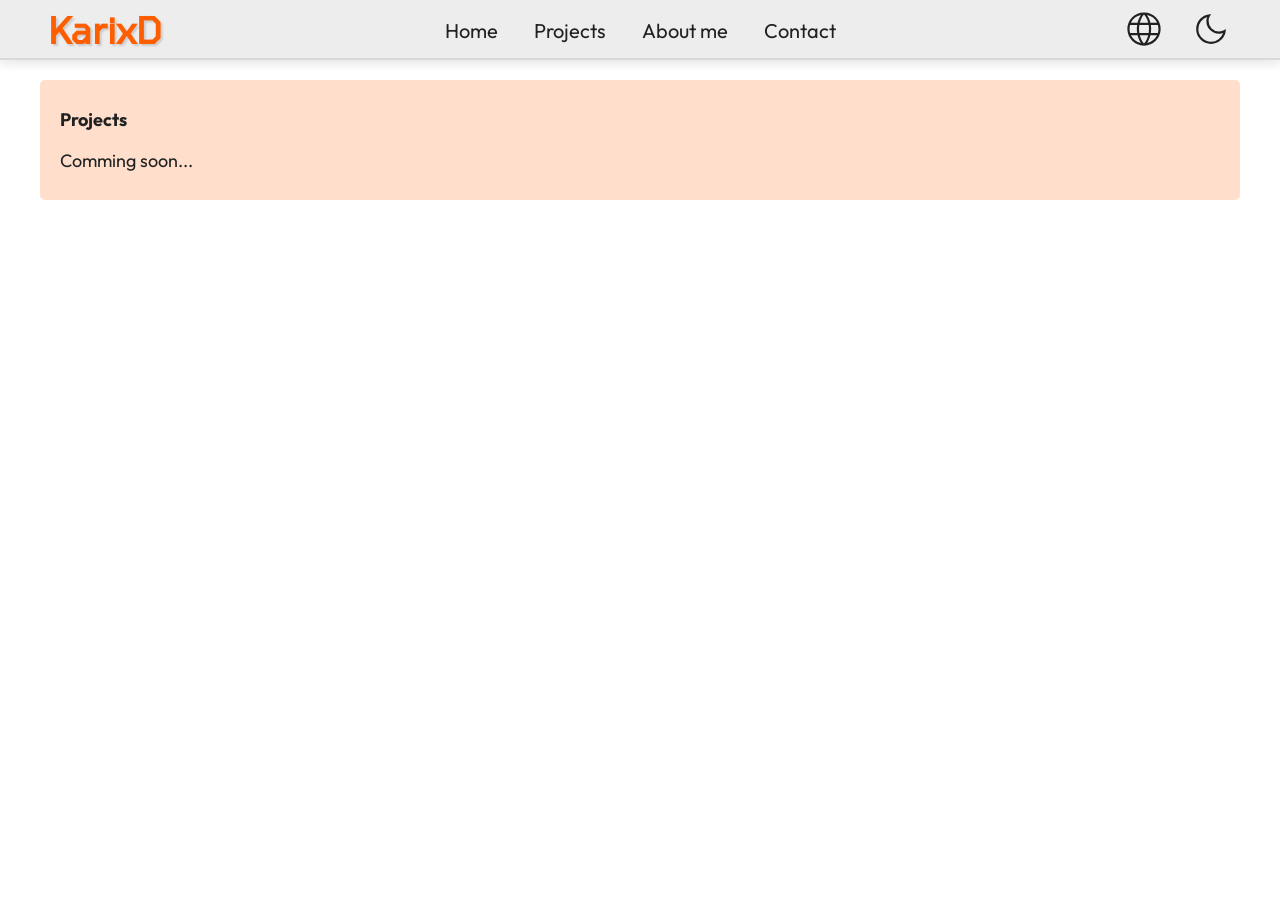
<file: projects.html>
<!DOCTYPE html>
<html lang="en">

<head>
  <meta charset="UTF-8">
  <meta name="keywords" content="Karol Kopczyński, Karol, Kopczyński, KarixD, portfolio, projects, projekty">
  <meta name="author" content="Karol Kopczyński">
  <meta name="description" content="Something about me and my projects :)">
  <meta name="og:title" content="Portfolio - Karol Kopczyński">
  <meta name="og:description" content="Something about me and my projects :)">
  <meta name="og:type" content="website">
  <meta name="viewport" content="width=device-width, initial-scale=1.0">
  <link rel="stylesheet" href="css/style.css">
  <title>Karol Kopczyński</title>
</head>

<body class="animation-transition">
  <header>
    <div id="header-content">
      <div id="logo">
        <h1>KarixD</h1>
      </div>
      <nav>
        <div class="nav-item animation-transition">
          <a href="/">Home</a>
        </div>
        <div class="nav-item animation-transition">
          <a href="projects.html">Projects</a>
        </div>
        <div class="nav-item animation-transition">
          <a href="about.html">About me</a>
        </div>
        <div class="nav-item animation-transition">
          <a href="contact.html">Contact</a>
        </div>
      </nav>
      <div id="options">
        <div class="option">
          <div class="option-icon animation-transition">
            <svg xmlns="http://www.w3.org/2000/svg" viewBox="0 -960 960 960" fill="currentColor">
              <path
                d="M331.68-129.96q-69.35-29.96-120.88-81.37-51.54-51.41-81.17-120.97Q100-401.85 100-481.05q0-79.21 29.63-148.24 29.63-69.04 81.17-120.45 51.53-51.41 120.88-80.84Q401.03-860 480.1-860q79.08 0 148.32 29.42 69.25 29.43 120.78 80.84 51.54 51.41 81.17 120.45Q860-560.26 860-481.05q0 79.2-29.63 148.75-29.63 69.56-81.17 120.97-51.53 51.41-120.78 81.37Q559.18-100 480.1-100q-79.07 0-148.42-29.96ZM480-149.21q35.08-40.35 58.1-85.51 23.03-45.15 37.67-103.64H384.64q14.74 58.39 37.64 104.03T480-149.21Zm-68.13-9.1q-26.38-35.3-46.92-81.6-20.54-46.3-32.18-98.45H181.38q36.16 72.46 92.65 116.54 56.48 44.08 137.84 63.51Zm136.92-.41q74.75-16.46 134.82-63.31 60.08-46.84 95.01-116.33H627.64q-13.97 52.39-34.18 98.42-20.21 46.04-44.67 81.22ZM163.26-388.61h159.92q-3.77-25.7-5.05-48.2-1.28-22.5-1.28-44.27 0-23.41 1.48-44.96 1.49-21.55 5.26-45.76H163.26q-6.85 22.29-9.93 44.08-3.07 21.8-3.07 46.64 0 25.11 3.07 47.52 3.08 22.41 9.93 44.95Zm211 0h211.89q4.18-27.59 5.67-48.76 1.49-21.17 1.49-43.71 0-21.87-1.49-42.5t-5.67-48.22H374.26q-4.18 27.59-5.67 48.22-1.49 20.63-1.49 42.5 0 22.54 1.49 43.71t5.67 48.76Zm262.15 0h160.33q6.85-22.54 9.93-44.95 3.07-22.41 3.07-47.52 0-24.84-3.07-46.64-3.08-21.79-9.93-44.08H637.08q3.51 29.49 5 50.5 1.48 21.02 1.48 40.22 0 22.18-1.69 43.73-1.69 21.56-5.46 48.74Zm-9.18-233.44h151.39q-34.24-72.16-93.35-118.36-59.12-46.21-137.14-61.67 26.38 36.82 46.33 82t32.77 98.03Zm-242.59 0h191.8q-13.52-54.36-38.02-101.83-24.5-47.48-58.42-86.09-32.44 33.33-55.04 78.03-22.6 44.71-40.32 109.89Zm-203.26 0h151.8q12-51.62 31.62-96.46 19.61-44.85 46.41-83.16-78.16 15.72-136.47 61.45-58.3 45.73-93.36 118.17Z" />
            </svg>
          </div>
          <div class="dropdown">
            <a href="/" class="dropdown-option animation-transition">
              <img src="img/english.svg" width="40px">
              <p><strong>English</strong></p>
            </a>
            <a href="pl/" class="dropdown-option animation-transition">
              <img src="img/polish.svg" width="40px">
              <p>Polski</p>
            </a>
          </div>
        </div>
        <div class="option">
          <div class="option-icon animation-transition">
            <svg xmlns="http://www.w3.org/2000/svg" viewBox="0 -960 960 960" fill="currentColor">
              <path
                d="M481.15-140q-141.66 0-240.83-99.17-99.16-99.16-99.16-240.83 0-135.77 92.11-232.88 92.11-97.12 225.57-105.2 5.65 0 11.72.41 6.08.42 14.74.95-28.3 30.13-44.22 70.87-15.93 40.75-15.93 85.85 0 98.33 68.84 167.17Q562.82-424 661.15-424q45.05 0 85.82-15.18 40.77-15.18 70.49-42 .56 7.59.97 12.93.41 5.33.41 10.56-7.69 133.46-104.8 225.57Q616.92-140 481.15-140Zm0-50.26q98.16 0 173.57-57.83t101.46-141.94q-22.31 7.98-46.55 12.13-24.24 4.16-48.48 4.16-118.95 0-202.6-83.66Q374.9-541.05 374.9-660q0-22.15 3.95-45.74 3.94-23.59 13-50.77-87.75 29.43-144.09 105.64-56.35 76.21-56.35 170.87 0 120.51 84.62 205.13 84.61 84.61 205.12 84.61Zm-7.02-283.12Z" />
            </svg>
          </div>
          <div class="dropdown">
            <div class="dropdown-option animation-transition" onclick="system_mode()">
              <svg xmlns="http://www.w3.org/2000/svg" viewBox="0 -960 960 960" fill="currentColor">
                <path
                  d="M476.15-480ZM50-454.87v-50.26h150v50.26H50ZM454.87-760v-150h50.26v150h-50.26Zm0 710v-150h50.26v150h-50.26ZM265.9-660.72l-93.28-90.46 35.61-37.2 90.23 92.69-32.56 34.97Zm486.28 488.69-91.26-92.89 33.85-34.77 92.61 90.87-35.2 36.79Zm-543.74-.2-36.41-36 92.48-91.26 34.41 34-90.48 93.26ZM480-300q-74.92 0-127.46-52.54Q300-405.08 300-480q0-74.92 52.54-127.46Q405.08-660 480-660q15.51 0 30 2.8 14.49 2.79 28.38 7.77l-18.15 47.4q-9.64-3.69-19.51-5.7-9.87-2.01-20.72-2.01-53.79 0-91.77 37.97-37.97 37.98-37.97 91.77t37.97 91.77q37.98 37.97 91.77 37.97 42.64 0 76.12-25.06 33.47-25.06 45.73-63.76h51.76q-13.25 60.03-61.48 99.55Q543.9-300 480-300Zm90.98-217.03 143.94-372.3h41.49l144.97 372.3h-49.33l-41.59-106.46H660.87l-41.33 106.46h-48.56Zm103.74-146.3h121.9l-56.98-153.75h-8.72l-56.2 153.75Z" />
              </svg>
              <p>System</p>
            </div>
            <div class="dropdown-option animation-transition" onclick="light_mode()">
              <svg xmlns="http://www.w3.org/2000/svg" viewBox="0 -960 960 960" fill="currentColor">
                <path
                  d="M571.77-388.23q37.97-37.98 37.97-91.77t-37.97-91.77q-37.98-37.97-91.77-37.97t-91.77 37.97q-37.97 37.98-37.97 91.77t37.97 91.77q37.98 37.97 91.77 37.97t91.77-37.97Zm-219.23 35.69Q300-405.08 300-480q0-74.92 52.54-127.46Q405.08-660 480-660q74.92 0 127.46 52.54Q660-554.92 660-480q0 74.92-52.54 127.46Q554.92-300 480-300q-74.92 0-127.46-52.54ZM200-454.87H50v-50.26h150v50.26Zm710 0H760v-50.26h150v50.26ZM454.87-760v-150h50.26v150h-50.26Zm0 710v-150h50.26v150h-50.26ZM265.9-660.72l-93.28-90.46 35.61-37.2 90.23 92.69-32.56 34.97Zm486.28 488.69-91.26-92.89 33.85-34.77 92.61 90.87-35.2 36.79Zm-91.87-522.74 90.87-92.61 37.2 35.2-92.28 91.05-35.79-33.64ZM172.03-208.23l92.48-91.26 34.41 34-90.48 93.26-36.41-36ZM480-480Z" />
              </svg>
              <p>Light</p>
            </div>
            <div class="dropdown-option animation-transition" onclick="dark_mode()">
              <svg xmlns="http://www.w3.org/2000/svg" viewBox="0 -960 960 960" fill="currentColor">
                <path
                  d="M481.15-140q-141.66 0-240.83-99.17-99.16-99.16-99.16-240.83 0-135.77 92.11-232.88 92.11-97.12 225.57-105.2 5.65 0 11.72.41 6.08.42 14.74.95-28.3 30.13-44.22 70.87-15.93 40.75-15.93 85.85 0 98.33 68.84 167.17Q562.82-424 661.15-424q45.05 0 85.82-15.18 40.77-15.18 70.49-42 .56 7.59.97 12.93.41 5.33.41 10.56-7.69 133.46-104.8 225.57Q616.92-140 481.15-140Zm0-50.26q98.16 0 173.57-57.83t101.46-141.94q-22.31 7.98-46.55 12.13-24.24 4.16-48.48 4.16-118.95 0-202.6-83.66Q374.9-541.05 374.9-660q0-22.15 3.95-45.74 3.94-23.59 13-50.77-87.75 29.43-144.09 105.64-56.35 76.21-56.35 170.87 0 120.51 84.62 205.13 84.61 84.61 205.12 84.61Zm-7.02-283.12Z" />
              </svg>
              <p>Dark</p>
            </div>
          </div>
        </div>
      </div>
    </div>
  </header>


  <!-- MAIN -->
  <main>
    <div class="section">
      <div class="section-content">
        <div class="box">
          <p><strong>Projects</strong></p>
          <p>Comming soon...</p>
        </div>
      </div>
    </div>
  </main>


  <footer>
  </footer>
  <script src="js/script.js"></script>
</body>

</html>
</file>
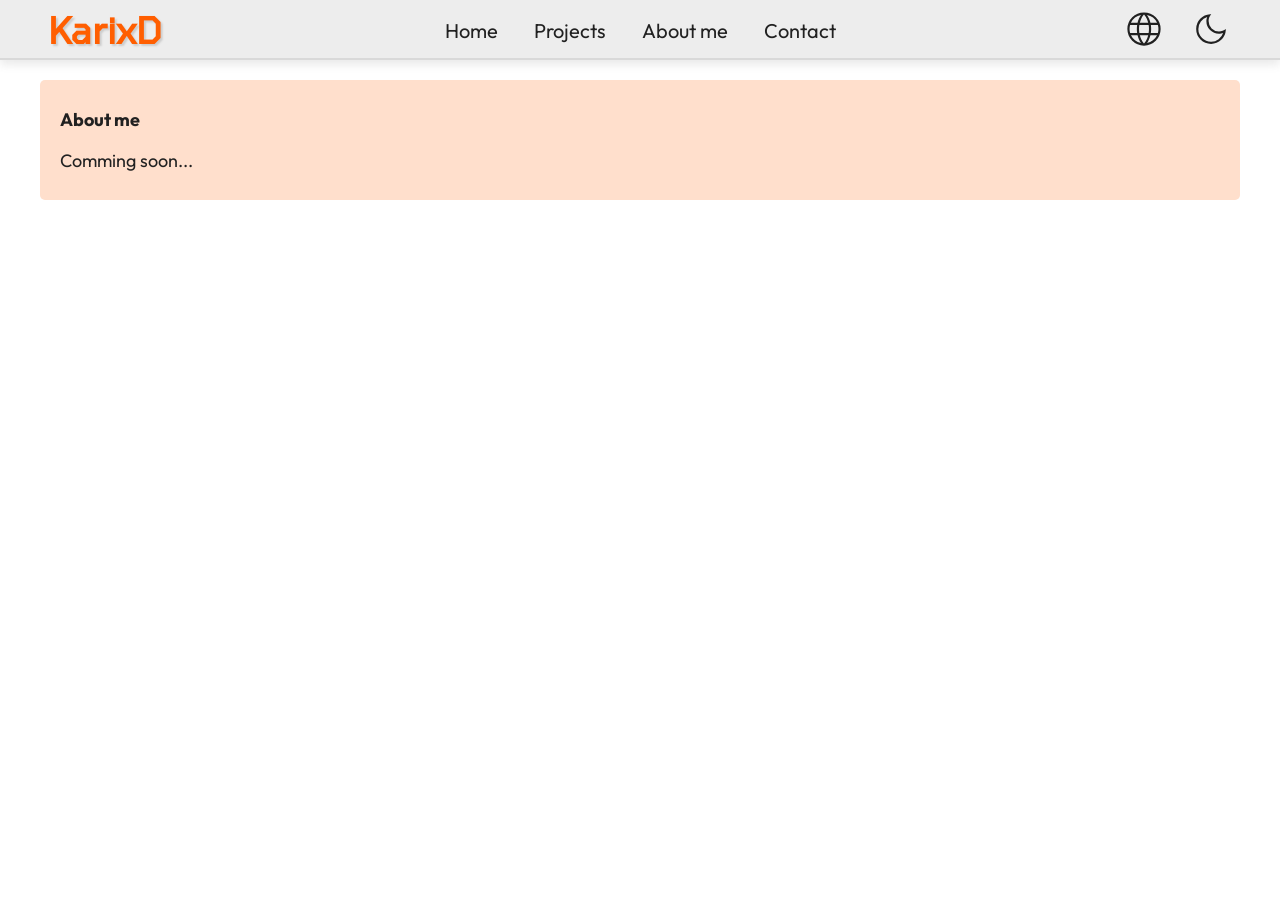
<file: en/about.html>
<!DOCTYPE html>
<html lang="en">

<head>
  <meta charset="UTF-8">
  <meta name="keywords" content="Karol Kopczyński, Karol, Kopczyński, KarixD, portfolio, projects, projekty">
  <meta name="author" content="Karol Kopczyński">
  <meta name="description" content="Something about me and my projects :)">
  <meta name="og:title" content="Portfolio - Karol Kopczyński">
  <meta name="og:description" content="Something about me and my projects :)">
  <meta name="og:type" content="website">
  <meta name="viewport" content="width=device-width, initial-scale=1.0">
  <link rel="stylesheet" href="../css/style.css">
  <title>Karol Kopczyński</title>
</head>

<body class="animation-transition">
  <header>
    <div id="header-content">
      <div id="logo">
        <h1>KarixD</h1>
      </div>
      <nav>
        <div class="nav-item animation-transition">
          <a href="/">Home</a>
        </div>
        <div class="nav-item animation-transition">
          <a href="projects.html">Projects</a>
        </div>
        <div class="nav-item animation-transition">
          <a href="about.html">About me</a>
        </div>
        <div class="nav-item animation-transition">
          <a href="contact.html">Contact</a>
        </div>
      </nav>
      <div id="options">
        <div class="option">
          <div class="option-icon animation-transition">
            <svg xmlns="http://www.w3.org/2000/svg" viewBox="0 -960 960 960" fill="currentColor">
              <path
                d="M331.68-129.96q-69.35-29.96-120.88-81.37-51.54-51.41-81.17-120.97Q100-401.85 100-481.05q0-79.21 29.63-148.24 29.63-69.04 81.17-120.45 51.53-51.41 120.88-80.84Q401.03-860 480.1-860q79.08 0 148.32 29.42 69.25 29.43 120.78 80.84 51.54 51.41 81.17 120.45Q860-560.26 860-481.05q0 79.2-29.63 148.75-29.63 69.56-81.17 120.97-51.53 51.41-120.78 81.37Q559.18-100 480.1-100q-79.07 0-148.42-29.96ZM480-149.21q35.08-40.35 58.1-85.51 23.03-45.15 37.67-103.64H384.64q14.74 58.39 37.64 104.03T480-149.21Zm-68.13-9.1q-26.38-35.3-46.92-81.6-20.54-46.3-32.18-98.45H181.38q36.16 72.46 92.65 116.54 56.48 44.08 137.84 63.51Zm136.92-.41q74.75-16.46 134.82-63.31 60.08-46.84 95.01-116.33H627.64q-13.97 52.39-34.18 98.42-20.21 46.04-44.67 81.22ZM163.26-388.61h159.92q-3.77-25.7-5.05-48.2-1.28-22.5-1.28-44.27 0-23.41 1.48-44.96 1.49-21.55 5.26-45.76H163.26q-6.85 22.29-9.93 44.08-3.07 21.8-3.07 46.64 0 25.11 3.07 47.52 3.08 22.41 9.93 44.95Zm211 0h211.89q4.18-27.59 5.67-48.76 1.49-21.17 1.49-43.71 0-21.87-1.49-42.5t-5.67-48.22H374.26q-4.18 27.59-5.67 48.22-1.49 20.63-1.49 42.5 0 22.54 1.49 43.71t5.67 48.76Zm262.15 0h160.33q6.85-22.54 9.93-44.95 3.07-22.41 3.07-47.52 0-24.84-3.07-46.64-3.08-21.79-9.93-44.08H637.08q3.51 29.49 5 50.5 1.48 21.02 1.48 40.22 0 22.18-1.69 43.73-1.69 21.56-5.46 48.74Zm-9.18-233.44h151.39q-34.24-72.16-93.35-118.36-59.12-46.21-137.14-61.67 26.38 36.82 46.33 82t32.77 98.03Zm-242.59 0h191.8q-13.52-54.36-38.02-101.83-24.5-47.48-58.42-86.09-32.44 33.33-55.04 78.03-22.6 44.71-40.32 109.89Zm-203.26 0h151.8q12-51.62 31.62-96.46 19.61-44.85 46.41-83.16-78.16 15.72-136.47 61.45-58.3 45.73-93.36 118.17Z" />
            </svg>
          </div>
          <div class="dropdown">
            <a href="/" class="dropdown-option animation-transition">
              <img src="../img/english.svg" width="40px">
              <p><strong>English</strong></p>
            </a>
            <a href="pl/" class="dropdown-option animation-transition">
              <img src="../img/polish.svg" width="40px">
              <p>Polski</p>
            </a>
          </div>
        </div>
        <div class="option">
          <div class="option-icon animation-transition">
            <svg xmlns="http://www.w3.org/2000/svg" viewBox="0 -960 960 960" fill="currentColor">
              <path
                d="M481.15-140q-141.66 0-240.83-99.17-99.16-99.16-99.16-240.83 0-135.77 92.11-232.88 92.11-97.12 225.57-105.2 5.65 0 11.72.41 6.08.42 14.74.95-28.3 30.13-44.22 70.87-15.93 40.75-15.93 85.85 0 98.33 68.84 167.17Q562.82-424 661.15-424q45.05 0 85.82-15.18 40.77-15.18 70.49-42 .56 7.59.97 12.93.41 5.33.41 10.56-7.69 133.46-104.8 225.57Q616.92-140 481.15-140Zm0-50.26q98.16 0 173.57-57.83t101.46-141.94q-22.31 7.98-46.55 12.13-24.24 4.16-48.48 4.16-118.95 0-202.6-83.66Q374.9-541.05 374.9-660q0-22.15 3.95-45.74 3.94-23.59 13-50.77-87.75 29.43-144.09 105.64-56.35 76.21-56.35 170.87 0 120.51 84.62 205.13 84.61 84.61 205.12 84.61Zm-7.02-283.12Z" />
            </svg>
          </div>
          <div class="dropdown">
            <div class="dropdown-option animation-transition" onclick="system_mode()">
              <svg xmlns="http://www.w3.org/2000/svg" viewBox="0 -960 960 960" fill="currentColor">
                <path
                  d="M476.15-480ZM50-454.87v-50.26h150v50.26H50ZM454.87-760v-150h50.26v150h-50.26Zm0 710v-150h50.26v150h-50.26ZM265.9-660.72l-93.28-90.46 35.61-37.2 90.23 92.69-32.56 34.97Zm486.28 488.69-91.26-92.89 33.85-34.77 92.61 90.87-35.2 36.79Zm-543.74-.2-36.41-36 92.48-91.26 34.41 34-90.48 93.26ZM480-300q-74.92 0-127.46-52.54Q300-405.08 300-480q0-74.92 52.54-127.46Q405.08-660 480-660q15.51 0 30 2.8 14.49 2.79 28.38 7.77l-18.15 47.4q-9.64-3.69-19.51-5.7-9.87-2.01-20.72-2.01-53.79 0-91.77 37.97-37.97 37.98-37.97 91.77t37.97 91.77q37.98 37.97 91.77 37.97 42.64 0 76.12-25.06 33.47-25.06 45.73-63.76h51.76q-13.25 60.03-61.48 99.55Q543.9-300 480-300Zm90.98-217.03 143.94-372.3h41.49l144.97 372.3h-49.33l-41.59-106.46H660.87l-41.33 106.46h-48.56Zm103.74-146.3h121.9l-56.98-153.75h-8.72l-56.2 153.75Z" />
              </svg>
              <p>System</p>
            </div>
            <div class="dropdown-option animation-transition" onclick="light_mode()">
              <svg xmlns="http://www.w3.org/2000/svg" viewBox="0 -960 960 960" fill="currentColor">
                <path
                  d="M571.77-388.23q37.97-37.98 37.97-91.77t-37.97-91.77q-37.98-37.97-91.77-37.97t-91.77 37.97q-37.97 37.98-37.97 91.77t37.97 91.77q37.98 37.97 91.77 37.97t91.77-37.97Zm-219.23 35.69Q300-405.08 300-480q0-74.92 52.54-127.46Q405.08-660 480-660q74.92 0 127.46 52.54Q660-554.92 660-480q0 74.92-52.54 127.46Q554.92-300 480-300q-74.92 0-127.46-52.54ZM200-454.87H50v-50.26h150v50.26Zm710 0H760v-50.26h150v50.26ZM454.87-760v-150h50.26v150h-50.26Zm0 710v-150h50.26v150h-50.26ZM265.9-660.72l-93.28-90.46 35.61-37.2 90.23 92.69-32.56 34.97Zm486.28 488.69-91.26-92.89 33.85-34.77 92.61 90.87-35.2 36.79Zm-91.87-522.74 90.87-92.61 37.2 35.2-92.28 91.05-35.79-33.64ZM172.03-208.23l92.48-91.26 34.41 34-90.48 93.26-36.41-36ZM480-480Z" />
              </svg>
              <p>Light</p>
            </div>
            <div class="dropdown-option animation-transition" onclick="dark_mode()">
              <svg xmlns="http://www.w3.org/2000/svg" viewBox="0 -960 960 960" fill="currentColor">
                <path
                  d="M481.15-140q-141.66 0-240.83-99.17-99.16-99.16-99.16-240.83 0-135.77 92.11-232.88 92.11-97.12 225.57-105.2 5.65 0 11.72.41 6.08.42 14.74.95-28.3 30.13-44.22 70.87-15.93 40.75-15.93 85.85 0 98.33 68.84 167.17Q562.82-424 661.15-424q45.05 0 85.82-15.18 40.77-15.18 70.49-42 .56 7.59.97 12.93.41 5.33.41 10.56-7.69 133.46-104.8 225.57Q616.92-140 481.15-140Zm0-50.26q98.16 0 173.57-57.83t101.46-141.94q-22.31 7.98-46.55 12.13-24.24 4.16-48.48 4.16-118.95 0-202.6-83.66Q374.9-541.05 374.9-660q0-22.15 3.95-45.74 3.94-23.59 13-50.77-87.75 29.43-144.09 105.64-56.35 76.21-56.35 170.87 0 120.51 84.62 205.13 84.61 84.61 205.12 84.61Zm-7.02-283.12Z" />
              </svg>
              <p>Dark</p>
            </div>
          </div>
        </div>
      </div>
    </div>
  </header>


  <!-- MAIN -->
  <main>
    <div class="section">
      <div class="section-content">
        <div class="box">
          <p><strong>About me</strong></p>
          <p>Comming soon...</p>
        </div>
      </div>
    </div>
  </main>


  <footer>
  </footer>
  <script src="../js/script.js"></script>
</body>

</html>
</file>
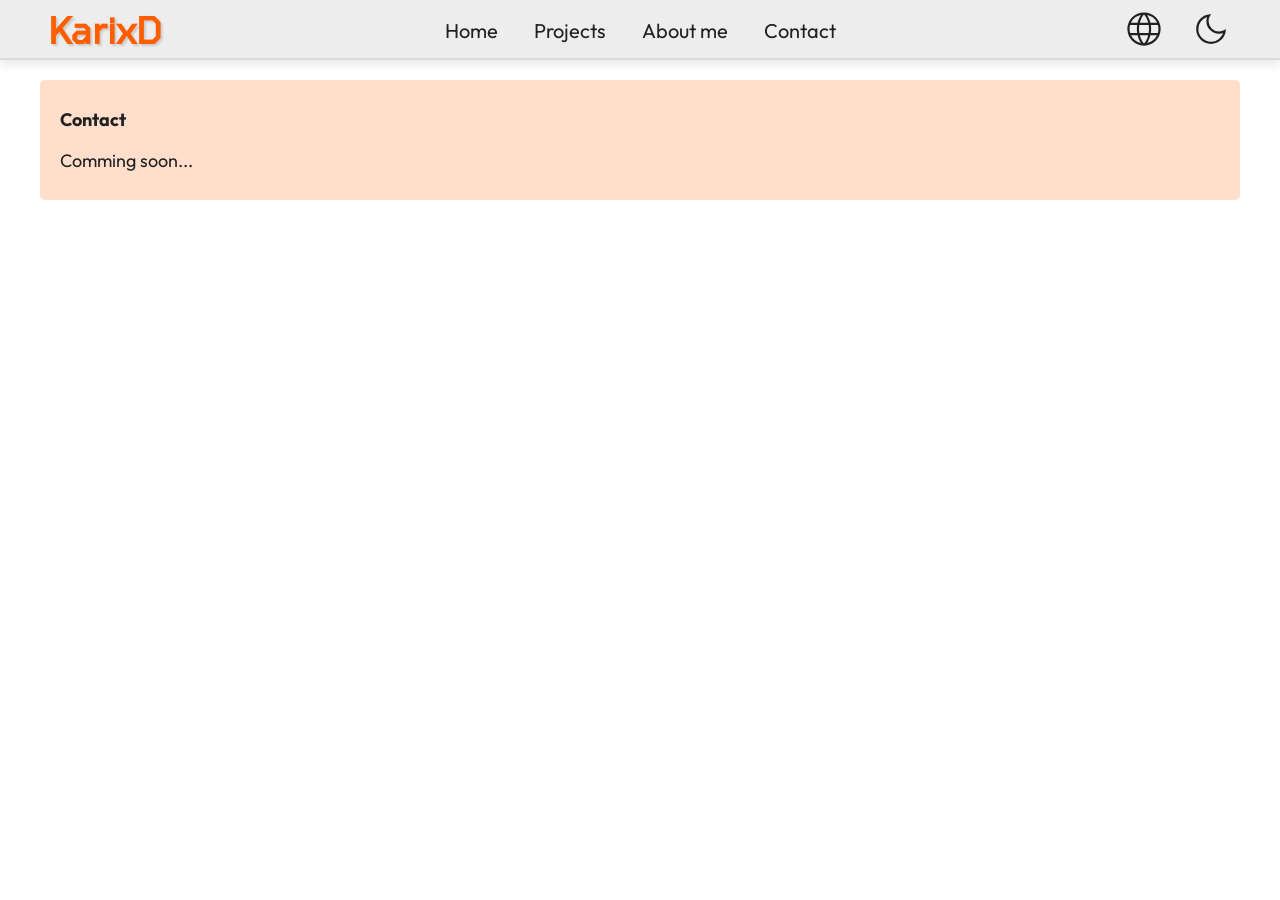
<file: en/contact.html>
<!DOCTYPE html>
<html lang="en">

<head>
  <meta charset="UTF-8">
  <meta name="keywords" content="Karol Kopczyński, Karol, Kopczyński, KarixD, portfolio, projects, projekty">
  <meta name="author" content="Karol Kopczyński">
  <meta name="description" content="Something about me and my projects :)">
  <meta name="og:title" content="Portfolio - Karol Kopczyński">
  <meta name="og:description" content="Something about me and my projects :)">
  <meta name="og:type" content="website">
  <meta name="viewport" content="width=device-width, initial-scale=1.0">
  <link rel="stylesheet" href="../css/style.css">
  <title>Karol Kopczyński</title>
</head>

<body class="animation-transition">
  <header>
    <div id="header-content">
      <div id="logo">
        <h1>KarixD</h1>
      </div>
      <nav>
        <div class="nav-item animation-transition">
          <a href="/">Home</a>
        </div>
        <div class="nav-item animation-transition">
          <a href="projects.html">Projects</a>
        </div>
        <div class="nav-item animation-transition">
          <a href="about.html">About me</a>
        </div>
        <div class="nav-item animation-transition">
          <a href="contact.html">Contact</a>
        </div>
      </nav>
      <div id="options">
        <div class="option">
          <div class="option-icon animation-transition">
            <svg xmlns="http://www.w3.org/2000/svg" viewBox="0 -960 960 960" fill="currentColor">
              <path
                d="M331.68-129.96q-69.35-29.96-120.88-81.37-51.54-51.41-81.17-120.97Q100-401.85 100-481.05q0-79.21 29.63-148.24 29.63-69.04 81.17-120.45 51.53-51.41 120.88-80.84Q401.03-860 480.1-860q79.08 0 148.32 29.42 69.25 29.43 120.78 80.84 51.54 51.41 81.17 120.45Q860-560.26 860-481.05q0 79.2-29.63 148.75-29.63 69.56-81.17 120.97-51.53 51.41-120.78 81.37Q559.18-100 480.1-100q-79.07 0-148.42-29.96ZM480-149.21q35.08-40.35 58.1-85.51 23.03-45.15 37.67-103.64H384.64q14.74 58.39 37.64 104.03T480-149.21Zm-68.13-9.1q-26.38-35.3-46.92-81.6-20.54-46.3-32.18-98.45H181.38q36.16 72.46 92.65 116.54 56.48 44.08 137.84 63.51Zm136.92-.41q74.75-16.46 134.82-63.31 60.08-46.84 95.01-116.33H627.64q-13.97 52.39-34.18 98.42-20.21 46.04-44.67 81.22ZM163.26-388.61h159.92q-3.77-25.7-5.05-48.2-1.28-22.5-1.28-44.27 0-23.41 1.48-44.96 1.49-21.55 5.26-45.76H163.26q-6.85 22.29-9.93 44.08-3.07 21.8-3.07 46.64 0 25.11 3.07 47.52 3.08 22.41 9.93 44.95Zm211 0h211.89q4.18-27.59 5.67-48.76 1.49-21.17 1.49-43.71 0-21.87-1.49-42.5t-5.67-48.22H374.26q-4.18 27.59-5.67 48.22-1.49 20.63-1.49 42.5 0 22.54 1.49 43.71t5.67 48.76Zm262.15 0h160.33q6.85-22.54 9.93-44.95 3.07-22.41 3.07-47.52 0-24.84-3.07-46.64-3.08-21.79-9.93-44.08H637.08q3.51 29.49 5 50.5 1.48 21.02 1.48 40.22 0 22.18-1.69 43.73-1.69 21.56-5.46 48.74Zm-9.18-233.44h151.39q-34.24-72.16-93.35-118.36-59.12-46.21-137.14-61.67 26.38 36.82 46.33 82t32.77 98.03Zm-242.59 0h191.8q-13.52-54.36-38.02-101.83-24.5-47.48-58.42-86.09-32.44 33.33-55.04 78.03-22.6 44.71-40.32 109.89Zm-203.26 0h151.8q12-51.62 31.62-96.46 19.61-44.85 46.41-83.16-78.16 15.72-136.47 61.45-58.3 45.73-93.36 118.17Z" />
            </svg>
          </div>
          <div class="dropdown">
            <a href="/" class="dropdown-option animation-transition">
              <img src="../img/english.svg" width="40px">
              <p><strong>English</strong></p>
            </a>
            <a href="pl/" class="dropdown-option animation-transition">
              <img src="../img/polish.svg" width="40px">
              <p>Polski</p>
            </a>
          </div>
        </div>
        <div class="option">
          <div class="option-icon animation-transition">
            <svg xmlns="http://www.w3.org/2000/svg" viewBox="0 -960 960 960" fill="currentColor">
              <path
                d="M481.15-140q-141.66 0-240.83-99.17-99.16-99.16-99.16-240.83 0-135.77 92.11-232.88 92.11-97.12 225.57-105.2 5.65 0 11.72.41 6.08.42 14.74.95-28.3 30.13-44.22 70.87-15.93 40.75-15.93 85.85 0 98.33 68.84 167.17Q562.82-424 661.15-424q45.05 0 85.82-15.18 40.77-15.18 70.49-42 .56 7.59.97 12.93.41 5.33.41 10.56-7.69 133.46-104.8 225.57Q616.92-140 481.15-140Zm0-50.26q98.16 0 173.57-57.83t101.46-141.94q-22.31 7.98-46.55 12.13-24.24 4.16-48.48 4.16-118.95 0-202.6-83.66Q374.9-541.05 374.9-660q0-22.15 3.95-45.74 3.94-23.59 13-50.77-87.75 29.43-144.09 105.64-56.35 76.21-56.35 170.87 0 120.51 84.62 205.13 84.61 84.61 205.12 84.61Zm-7.02-283.12Z" />
            </svg>
          </div>
          <div class="dropdown">
            <div class="dropdown-option animation-transition" onclick="system_mode()">
              <svg xmlns="http://www.w3.org/2000/svg" viewBox="0 -960 960 960" fill="currentColor">
                <path
                  d="M476.15-480ZM50-454.87v-50.26h150v50.26H50ZM454.87-760v-150h50.26v150h-50.26Zm0 710v-150h50.26v150h-50.26ZM265.9-660.72l-93.28-90.46 35.61-37.2 90.23 92.69-32.56 34.97Zm486.28 488.69-91.26-92.89 33.85-34.77 92.61 90.87-35.2 36.79Zm-543.74-.2-36.41-36 92.48-91.26 34.41 34-90.48 93.26ZM480-300q-74.92 0-127.46-52.54Q300-405.08 300-480q0-74.92 52.54-127.46Q405.08-660 480-660q15.51 0 30 2.8 14.49 2.79 28.38 7.77l-18.15 47.4q-9.64-3.69-19.51-5.7-9.87-2.01-20.72-2.01-53.79 0-91.77 37.97-37.97 37.98-37.97 91.77t37.97 91.77q37.98 37.97 91.77 37.97 42.64 0 76.12-25.06 33.47-25.06 45.73-63.76h51.76q-13.25 60.03-61.48 99.55Q543.9-300 480-300Zm90.98-217.03 143.94-372.3h41.49l144.97 372.3h-49.33l-41.59-106.46H660.87l-41.33 106.46h-48.56Zm103.74-146.3h121.9l-56.98-153.75h-8.72l-56.2 153.75Z" />
              </svg>
              <p>System</p>
            </div>
            <div class="dropdown-option animation-transition" onclick="light_mode()">
              <svg xmlns="http://www.w3.org/2000/svg" viewBox="0 -960 960 960" fill="currentColor">
                <path
                  d="M571.77-388.23q37.97-37.98 37.97-91.77t-37.97-91.77q-37.98-37.97-91.77-37.97t-91.77 37.97q-37.97 37.98-37.97 91.77t37.97 91.77q37.98 37.97 91.77 37.97t91.77-37.97Zm-219.23 35.69Q300-405.08 300-480q0-74.92 52.54-127.46Q405.08-660 480-660q74.92 0 127.46 52.54Q660-554.92 660-480q0 74.92-52.54 127.46Q554.92-300 480-300q-74.92 0-127.46-52.54ZM200-454.87H50v-50.26h150v50.26Zm710 0H760v-50.26h150v50.26ZM454.87-760v-150h50.26v150h-50.26Zm0 710v-150h50.26v150h-50.26ZM265.9-660.72l-93.28-90.46 35.61-37.2 90.23 92.69-32.56 34.97Zm486.28 488.69-91.26-92.89 33.85-34.77 92.61 90.87-35.2 36.79Zm-91.87-522.74 90.87-92.61 37.2 35.2-92.28 91.05-35.79-33.64ZM172.03-208.23l92.48-91.26 34.41 34-90.48 93.26-36.41-36ZM480-480Z" />
              </svg>
              <p>Light</p>
            </div>
            <div class="dropdown-option animation-transition" onclick="dark_mode()">
              <svg xmlns="http://www.w3.org/2000/svg" viewBox="0 -960 960 960" fill="currentColor">
                <path
                  d="M481.15-140q-141.66 0-240.83-99.17-99.16-99.16-99.16-240.83 0-135.77 92.11-232.88 92.11-97.12 225.57-105.2 5.65 0 11.72.41 6.08.42 14.74.95-28.3 30.13-44.22 70.87-15.93 40.75-15.93 85.85 0 98.33 68.84 167.17Q562.82-424 661.15-424q45.05 0 85.82-15.18 40.77-15.18 70.49-42 .56 7.59.97 12.93.41 5.33.41 10.56-7.69 133.46-104.8 225.57Q616.92-140 481.15-140Zm0-50.26q98.16 0 173.57-57.83t101.46-141.94q-22.31 7.98-46.55 12.13-24.24 4.16-48.48 4.16-118.95 0-202.6-83.66Q374.9-541.05 374.9-660q0-22.15 3.95-45.74 3.94-23.59 13-50.77-87.75 29.43-144.09 105.64-56.35 76.21-56.35 170.87 0 120.51 84.62 205.13 84.61 84.61 205.12 84.61Zm-7.02-283.12Z" />
              </svg>
              <p>Dark</p>
            </div>
          </div>
        </div>
      </div>
    </div>
  </header>


  <!-- MAIN -->
  <main>
    <div class="section">
      <div class="section-content">
        <div class="box">
          <p><strong>Contact</strong></p>
          <p>Comming soon...</p>
        </div>
      </div>
    </div>
  </main>


  <footer>
  </footer>
  <script src="../js/script.js"></script>
</body>

</html>
</file>
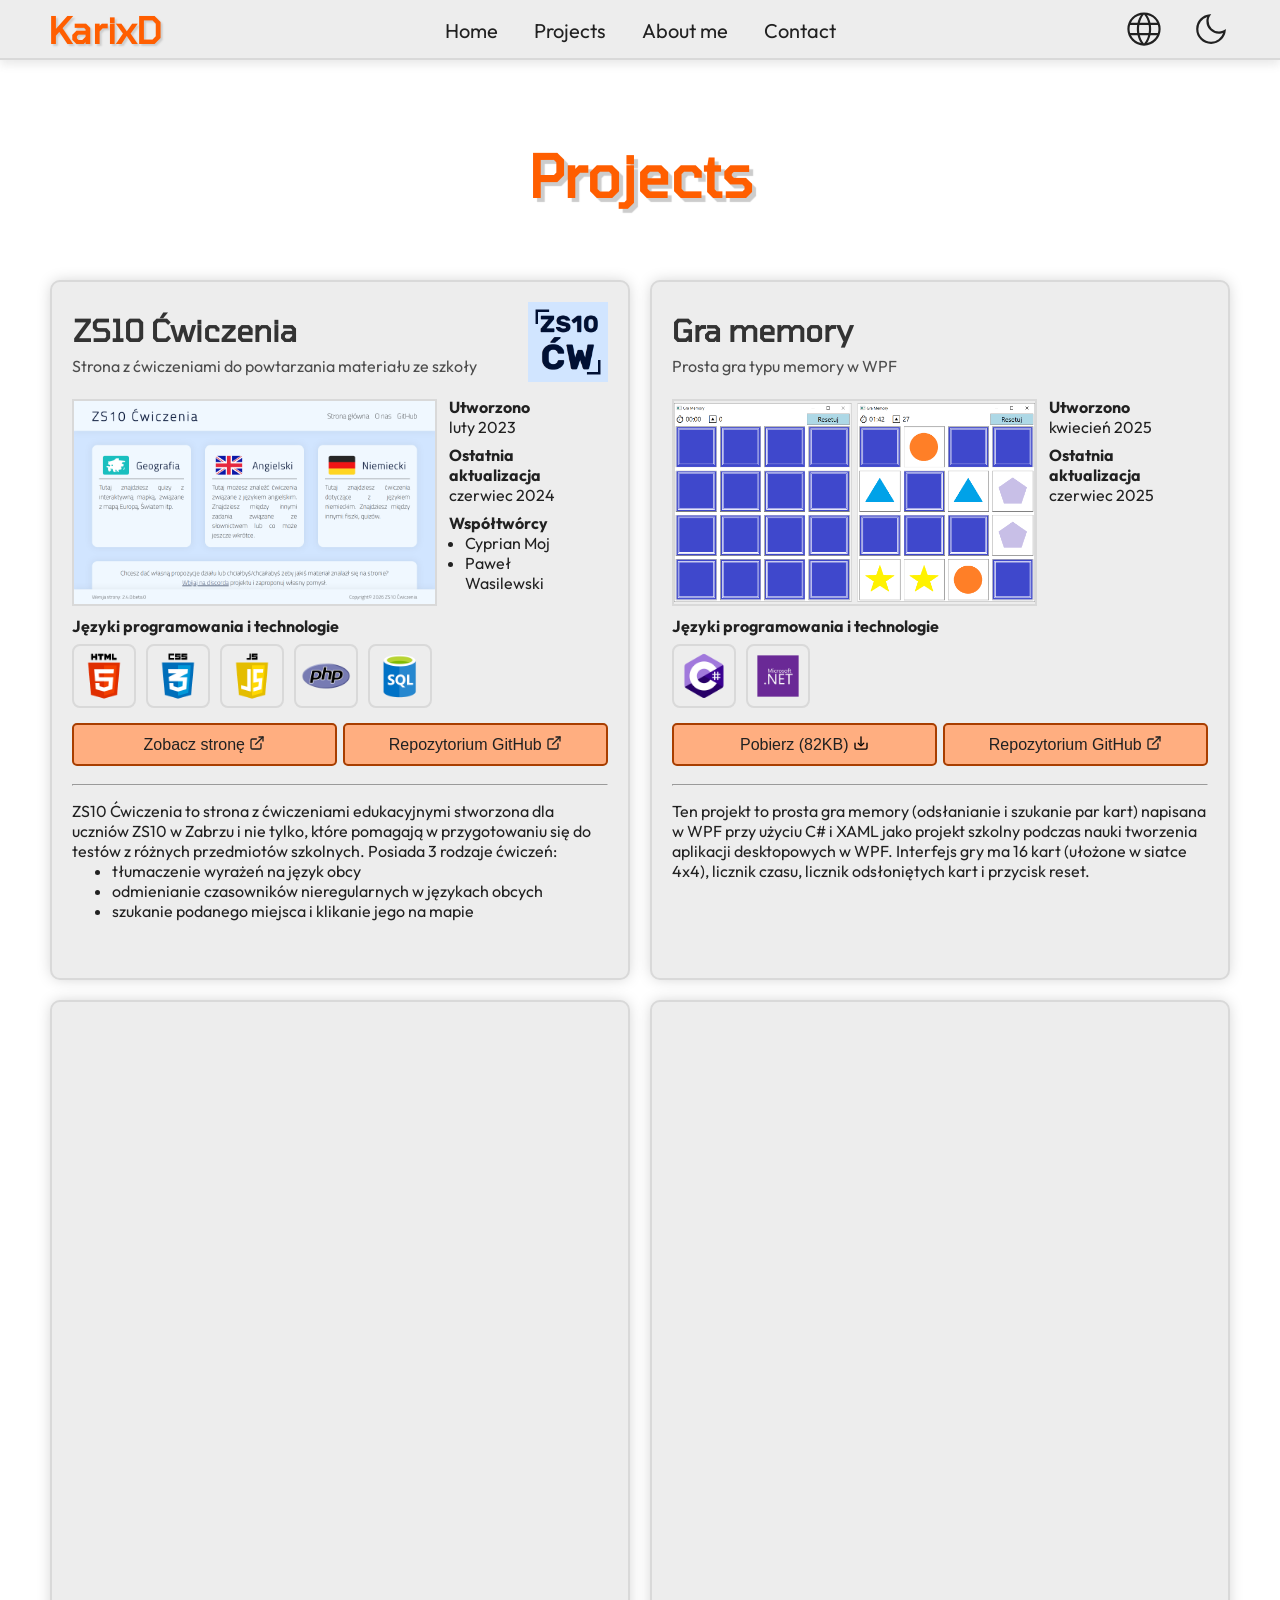
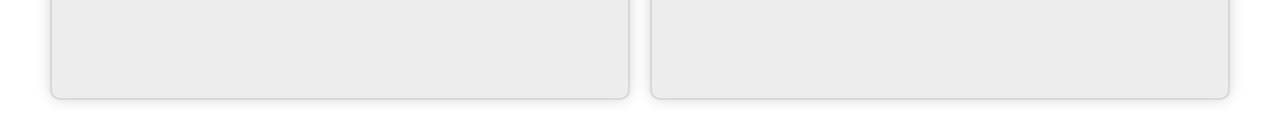
<file: en/projects.html>
<!DOCTYPE html>
<html lang="en">

<head>
  <meta charset="UTF-8">
  <meta name="keywords" content="Karol Kopczyński, Karol, Kopczyński, KarixD, portfolio, projects, projekty">
  <meta name="author" content="Karol Kopczyński">
  <meta name="description" content="Something about me and my projects :)">
  <meta name="og:title" content="Portfolio - Karol Kopczyński">
  <meta name="og:description" content="Something about me and my projects :)">
  <meta name="og:type" content="website">
  <meta name="viewport" content="width=device-width, initial-scale=1.0">
  <link rel="stylesheet" href="../css/style.css">
  <title>Karol Kopczyński</title>
</head>

<body class="animation-transition">
  <header>
    <div id="header-content">
      <div id="logo">
        <h1>KarixD</h1>
      </div>
      <nav>
        <div class="nav-item animation-transition">
          <a href="/">Home</a>
        </div>
        <div class="nav-item animation-transition">
          <a href="projects.html">Projects</a>
        </div>
        <div class="nav-item animation-transition">
          <a href="about.html">About me</a>
        </div>
        <div class="nav-item animation-transition">
          <a href="contact.html">Contact</a>
        </div>
      </nav>
      <div id="options">
        <div class="option">
          <div class="option-icon animation-transition">
            <svg xmlns="http://www.w3.org/2000/svg" viewBox="0 -960 960 960" fill="currentColor">
              <path
                d="M331.68-129.96q-69.35-29.96-120.88-81.37-51.54-51.41-81.17-120.97Q100-401.85 100-481.05q0-79.21 29.63-148.24 29.63-69.04 81.17-120.45 51.53-51.41 120.88-80.84Q401.03-860 480.1-860q79.08 0 148.32 29.42 69.25 29.43 120.78 80.84 51.54 51.41 81.17 120.45Q860-560.26 860-481.05q0 79.2-29.63 148.75-29.63 69.56-81.17 120.97-51.53 51.41-120.78 81.37Q559.18-100 480.1-100q-79.07 0-148.42-29.96ZM480-149.21q35.08-40.35 58.1-85.51 23.03-45.15 37.67-103.64H384.64q14.74 58.39 37.64 104.03T480-149.21Zm-68.13-9.1q-26.38-35.3-46.92-81.6-20.54-46.3-32.18-98.45H181.38q36.16 72.46 92.65 116.54 56.48 44.08 137.84 63.51Zm136.92-.41q74.75-16.46 134.82-63.31 60.08-46.84 95.01-116.33H627.64q-13.97 52.39-34.18 98.42-20.21 46.04-44.67 81.22ZM163.26-388.61h159.92q-3.77-25.7-5.05-48.2-1.28-22.5-1.28-44.27 0-23.41 1.48-44.96 1.49-21.55 5.26-45.76H163.26q-6.85 22.29-9.93 44.08-3.07 21.8-3.07 46.64 0 25.11 3.07 47.52 3.08 22.41 9.93 44.95Zm211 0h211.89q4.18-27.59 5.67-48.76 1.49-21.17 1.49-43.71 0-21.87-1.49-42.5t-5.67-48.22H374.26q-4.18 27.59-5.67 48.22-1.49 20.63-1.49 42.5 0 22.54 1.49 43.71t5.67 48.76Zm262.15 0h160.33q6.85-22.54 9.93-44.95 3.07-22.41 3.07-47.52 0-24.84-3.07-46.64-3.08-21.79-9.93-44.08H637.08q3.51 29.49 5 50.5 1.48 21.02 1.48 40.22 0 22.18-1.69 43.73-1.69 21.56-5.46 48.74Zm-9.18-233.44h151.39q-34.24-72.16-93.35-118.36-59.12-46.21-137.14-61.67 26.38 36.82 46.33 82t32.77 98.03Zm-242.59 0h191.8q-13.52-54.36-38.02-101.83-24.5-47.48-58.42-86.09-32.44 33.33-55.04 78.03-22.6 44.71-40.32 109.89Zm-203.26 0h151.8q12-51.62 31.62-96.46 19.61-44.85 46.41-83.16-78.16 15.72-136.47 61.45-58.3 45.73-93.36 118.17Z" />
            </svg>
          </div>
          <div class="dropdown">
            <a href="/" class="dropdown-option animation-transition">
              <img src="../img/english.svg" width="40px">
              <p><strong>English</strong></p>
            </a>
            <a href="pl/" class="dropdown-option animation-transition">
              <img src="../img/polish.svg" width="40px">
              <p>Polski</p>
            </a>
          </div>
        </div>
        <div class="option">
          <div class="option-icon animation-transition">
            <svg xmlns="http://www.w3.org/2000/svg" viewBox="0 -960 960 960" fill="currentColor">
              <path
                d="M481.15-140q-141.66 0-240.83-99.17-99.16-99.16-99.16-240.83 0-135.77 92.11-232.88 92.11-97.12 225.57-105.2 5.65 0 11.72.41 6.08.42 14.74.95-28.3 30.13-44.22 70.87-15.93 40.75-15.93 85.85 0 98.33 68.84 167.17Q562.82-424 661.15-424q45.05 0 85.82-15.18 40.77-15.18 70.49-42 .56 7.59.97 12.93.41 5.33.41 10.56-7.69 133.46-104.8 225.57Q616.92-140 481.15-140Zm0-50.26q98.16 0 173.57-57.83t101.46-141.94q-22.31 7.98-46.55 12.13-24.24 4.16-48.48 4.16-118.95 0-202.6-83.66Q374.9-541.05 374.9-660q0-22.15 3.95-45.74 3.94-23.59 13-50.77-87.75 29.43-144.09 105.64-56.35 76.21-56.35 170.87 0 120.51 84.62 205.13 84.61 84.61 205.12 84.61Zm-7.02-283.12Z" />
            </svg>
          </div>
          <div class="dropdown">
            <div class="dropdown-option animation-transition" onclick="system_mode()">
              <svg xmlns="http://www.w3.org/2000/svg" viewBox="0 -960 960 960" fill="currentColor">
                <path
                  d="M476.15-480ZM50-454.87v-50.26h150v50.26H50ZM454.87-760v-150h50.26v150h-50.26Zm0 710v-150h50.26v150h-50.26ZM265.9-660.72l-93.28-90.46 35.61-37.2 90.23 92.69-32.56 34.97Zm486.28 488.69-91.26-92.89 33.85-34.77 92.61 90.87-35.2 36.79Zm-543.74-.2-36.41-36 92.48-91.26 34.41 34-90.48 93.26ZM480-300q-74.92 0-127.46-52.54Q300-405.08 300-480q0-74.92 52.54-127.46Q405.08-660 480-660q15.51 0 30 2.8 14.49 2.79 28.38 7.77l-18.15 47.4q-9.64-3.69-19.51-5.7-9.87-2.01-20.72-2.01-53.79 0-91.77 37.97-37.97 37.98-37.97 91.77t37.97 91.77q37.98 37.97 91.77 37.97 42.64 0 76.12-25.06 33.47-25.06 45.73-63.76h51.76q-13.25 60.03-61.48 99.55Q543.9-300 480-300Zm90.98-217.03 143.94-372.3h41.49l144.97 372.3h-49.33l-41.59-106.46H660.87l-41.33 106.46h-48.56Zm103.74-146.3h121.9l-56.98-153.75h-8.72l-56.2 153.75Z" />
              </svg>
              <p>System</p>
            </div>
            <div class="dropdown-option animation-transition" onclick="light_mode()">
              <svg xmlns="http://www.w3.org/2000/svg" viewBox="0 -960 960 960" fill="currentColor">
                <path
                  d="M571.77-388.23q37.97-37.98 37.97-91.77t-37.97-91.77q-37.98-37.97-91.77-37.97t-91.77 37.97q-37.97 37.98-37.97 91.77t37.97 91.77q37.98 37.97 91.77 37.97t91.77-37.97Zm-219.23 35.69Q300-405.08 300-480q0-74.92 52.54-127.46Q405.08-660 480-660q74.92 0 127.46 52.54Q660-554.92 660-480q0 74.92-52.54 127.46Q554.92-300 480-300q-74.92 0-127.46-52.54ZM200-454.87H50v-50.26h150v50.26Zm710 0H760v-50.26h150v50.26ZM454.87-760v-150h50.26v150h-50.26Zm0 710v-150h50.26v150h-50.26ZM265.9-660.72l-93.28-90.46 35.61-37.2 90.23 92.69-32.56 34.97Zm486.28 488.69-91.26-92.89 33.85-34.77 92.61 90.87-35.2 36.79Zm-91.87-522.74 90.87-92.61 37.2 35.2-92.28 91.05-35.79-33.64ZM172.03-208.23l92.48-91.26 34.41 34-90.48 93.26-36.41-36ZM480-480Z" />
              </svg>
              <p>Light</p>
            </div>
            <div class="dropdown-option animation-transition" onclick="dark_mode()">
              <svg xmlns="http://www.w3.org/2000/svg" viewBox="0 -960 960 960" fill="currentColor">
                <path
                  d="M481.15-140q-141.66 0-240.83-99.17-99.16-99.16-99.16-240.83 0-135.77 92.11-232.88 92.11-97.12 225.57-105.2 5.65 0 11.72.41 6.08.42 14.74.95-28.3 30.13-44.22 70.87-15.93 40.75-15.93 85.85 0 98.33 68.84 167.17Q562.82-424 661.15-424q45.05 0 85.82-15.18 40.77-15.18 70.49-42 .56 7.59.97 12.93.41 5.33.41 10.56-7.69 133.46-104.8 225.57Q616.92-140 481.15-140Zm0-50.26q98.16 0 173.57-57.83t101.46-141.94q-22.31 7.98-46.55 12.13-24.24 4.16-48.48 4.16-118.95 0-202.6-83.66Q374.9-541.05 374.9-660q0-22.15 3.95-45.74 3.94-23.59 13-50.77-87.75 29.43-144.09 105.64-56.35 76.21-56.35 170.87 0 120.51 84.62 205.13 84.61 84.61 205.12 84.61Zm-7.02-283.12Z" />
              </svg>
              <p>Dark</p>
            </div>
          </div>
        </div>
      </div>
    </div>
  </header>


  <!-- MAIN -->
  <main>
    <div class="section">
      <div class="section-content">
        <h2>Projects</h2>
        <div id="projects-container">
          <div class="project">
            <div class="project-title-logo">
              <div class="project-title">
                <h3>ZS10 Ćwiczenia</h3>
                <p>Strona z ćwiczeniami do powtarzania materiału ze szkoły</p>
              </div>
              <div>
                <img class="project-logo" src="../img/zs10cwiczenia-logo.png" />
              </div>
            </div>
            <div class="project-img-info">
              <img class="project-img" src="../img/projects/zs10cwiczenia.png" alt="ZS10 Ćwiczenia">
              <div class="project-info">
                <p><strong>Utworzono</strong><br>luty 2023</p>
                <p><strong>Ostatnia aktualizacja</strong><br>czerwiec 2024</p>
                <p><strong>Współtwórcy</strong></p>
                <ul>
                  <li>Cyprian Moj</li>
                  <li>Paweł Wasilewski</li>
                </ul>
              </div>
            </div>
            <div class="project-languages">
              <p><strong>Języki programowania i technologie</strong></p>
              <div class="project-languages-icons">
                <img src="../img/icons/html.png" alt="HTML">
                <img src="../img/icons/css.png" alt="CSS">
                <img src="../img/icons/js.png" alt="JS">
                <img src="../img/icons/php.png" alt="PHP">
                <img src="../img/icons/sql.png" alt="SQL">
              </div>
            </div>
            <div>
              <div class="project-buttons">
                <a href="https://www.zs10cwiczenia.ct8.pl" target="_blank"><button>Zobacz stronę
                    <svg xmlns="http://www.w3.org/2000/svg" width="16" height="16" viewBox="0 0 24 24" fill="none"
                      stroke="currentColor" stroke-width="2" stroke-linecap="round" stroke-linejoin="round"
                      class="lucide lucide-external-link ml-1">
                      <path d="M15 3h6v6"></path>
                      <path d="M10 14 21 3"></path>
                      <path d="M18 13v6a2 2 0 0 1-2 2H5a2 2 0 0 1-2-2V8a2 2 0 0 1 2-2h6"></path>
                    </svg>
                  </button></a>
                <a href="https://github.com/KarixD2137/zs10cwiczenia" target="_blank"><button>Repozytorium GitHub
                    <svg xmlns="http://www.w3.org/2000/svg" width="16" height="16" viewBox="0 0 24 24" fill="none"
                      stroke="currentColor" stroke-width="2" stroke-linecap="round" stroke-linejoin="round"
                      class="lucide lucide-external-link ml-1">
                      <path d="M15 3h6v6"></path>
                      <path d="M10 14 21 3"></path>
                      <path d="M18 13v6a2 2 0 0 1-2 2H5a2 2 0 0 1-2-2V8a2 2 0 0 1 2-2h6"></path>
                    </svg>
                  </button></a>
              </div>

            </div>
            <hr>
            <div class="project-description">
              <p>ZS10 Ćwiczenia to strona z ćwiczeniami edukacyjnymi stworzona dla uczniów ZS10 w Zabrzu i nie tylko,
                które pomagają w przygotowaniu się do testów z różnych przedmiotów szkolnych. Posiada 3 rodzaje ćwiczeń:
              <ul>
                <li>tłumaczenie wyrażeń na język obcy</li>
                <li>odmienianie czasowników nieregularnych w językach obcych</li>
                <li>szukanie podanego miejsca i klikanie jego na mapie</li>
              </ul>
              </p>
            </div>
          </div>
          <div class="project">
            <div class="project-title-logo">
              <div class="project-title">
                <h3>Gra memory</h3>
                <p>Prosta gra typu memory w WPF</p>
              </div>
            </div>
            <div class="project-img-info">
              <img class="project-img" src="../img/projects/gra-memory.png" alt="Gra memory">
              <div class="project-info">
                <p><strong>Utworzono</strong><br>kwiecień 2025</p>
                <p><strong>Ostatnia aktualizacja</strong><br>czerwiec 2025</p>
              </div>
            </div>
            <div class="project-languages">
              <p><strong>Języki programowania i technologie</strong></p>
              <div class="project-languages-icons">
                <img src="../img/icons/cs.png" alt="HTML">
                <img src="../img/icons/ms-net.png" alt="CSS">
              </div>
            </div>
            <div>
              <div class="project-buttons">
                <a href="https://github.com/KarixD2137/memory-game/releases/download/1.0v/MemoryGame_1.0v.zip"><button>Pobierz (82KB)
                    <svg xmlns="http://www.w3.org/2000/svg" width="16" height="16" viewBox="0 0 24 24" fill="none"
                      stroke="currentColor" stroke-width="2" stroke-linecap="round" stroke-linejoin="round"
                      class="lucide lucide-external-link ml-1">
                      <g id="download">
                        <path d="M3,12.3v7a2,2,0,0,0,2,2H19a2,2,0,0,0,2-2v-7" fill="none" stroke="#000000"
                          stroke-linecap="round" stroke-linejoin="round" stroke-width="2" />
                        <g>
                          <polyline data-name="Right" fill="none" id="Right-2" points="7.9 12.3 12 16.3 16.1 12.3"
                            stroke="#000000" stroke-linecap="round" stroke-linejoin="round" stroke-width="2" />
                          <line fill="none" stroke="#000000" stroke-linecap="round" stroke-linejoin="round"
                            stroke-width="2" x1="12" x2="12" y1="2.7" y2="14.2" />
                        </g>
                      </g>
                    </svg>
                  </button></a>
                <a href="https://github.com/KarixD2137/memory-game" target="_blank"><button>Repozytorium GitHub
                    <svg xmlns="http://www.w3.org/2000/svg" width="16" height="16" viewBox="0 0 24 24" fill="none"
                      stroke="currentColor" stroke-width="2" stroke-linecap="round" stroke-linejoin="round"
                      class="lucide lucide-external-link ml-1">
                      <path d="M15 3h6v6"></path>
                      <path d="M10 14 21 3"></path>
                      <path d="M18 13v6a2 2 0 0 1-2 2H5a2 2 0 0 1-2-2V8a2 2 0 0 1 2-2h6"></path>
                    </svg>
                  </button></a>
              </div>

            </div>
            <hr>
            <div class="project-description">
              <p>Ten projekt to prosta gra memory (odsłanianie i szukanie par kart) napisana w WPF przy użyciu C# i XAML jako projekt szkolny podczas nauki tworzenia aplikacji desktopowych w WPF. Interfejs gry ma 16 kart (ułożone w siatce 4x4), licznik czasu, licznik odsłoniętych kart i przycisk reset.
              </p>
            </div>
          </div>

          <div class="project"></div>
          <div class="project"></div>
        </div>

      </div>
    </div>
  </main>


  <footer>
  </footer>
  <script src="../js/script.js"></script>
</body>

</html>
</file>
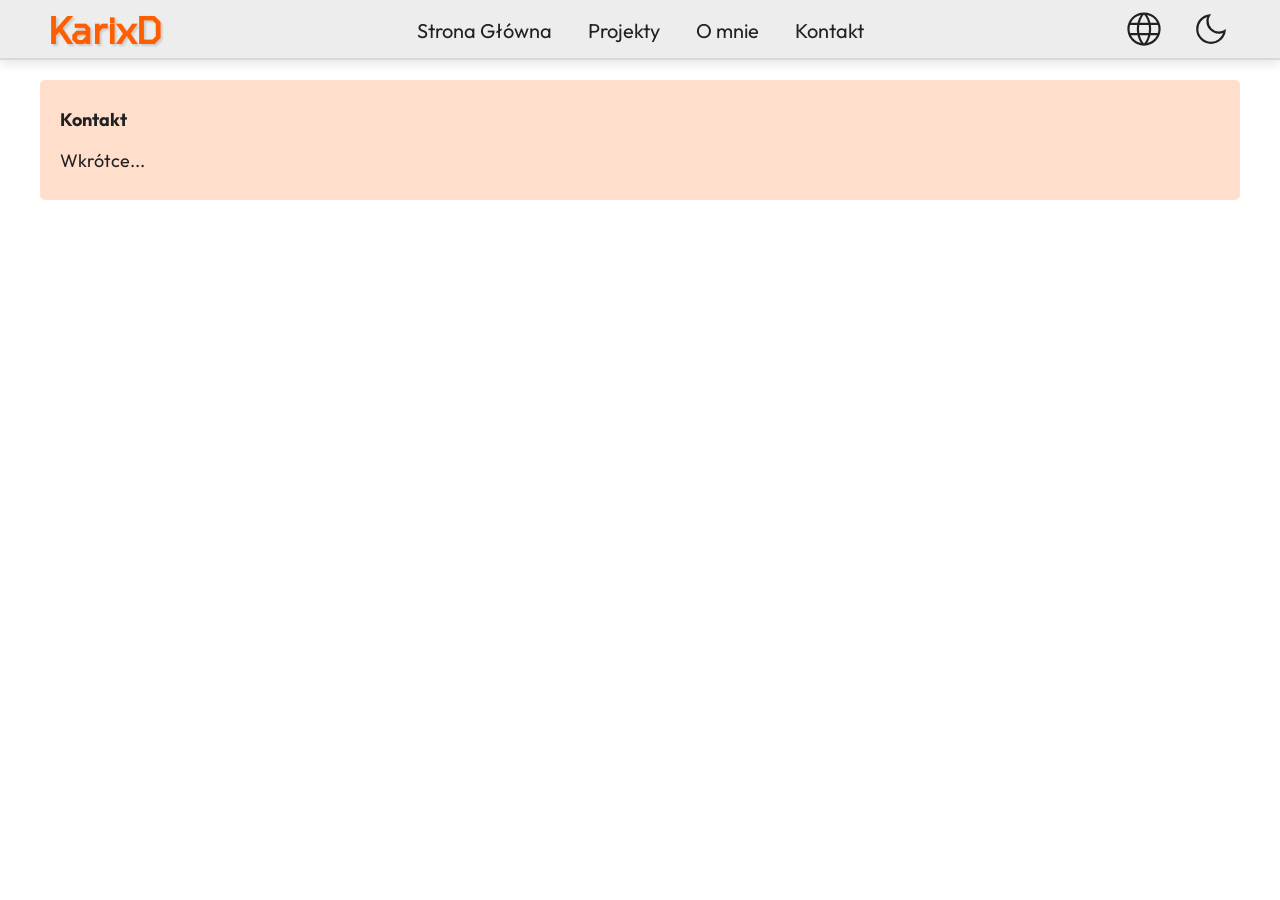
<file: pl/kontakt.html>
<!DOCTYPE html>
<html lang="pl">

<head>
  <meta charset="UTF-8">
  <meta name="keywords" content="Karol Kopczyński, Karol, Kopczyński, KarixD, portfolio, projects, projekty">
  <meta name="author" content="Karol Kopczyński">
  <meta name="description" content="Moja własna strona, gdzie można poczytać trochę o mnie i o moich projektach :)">
  <meta name="og:title" content="Portfolio - Karol Kopczyński">
  <meta name="og:description" content="Trochę o mnie i o moich projektach :)">
  <meta name="og:type" content="website">
  <meta name="viewport" content="width=device-width, initial-scale=1.0">
  <link rel="stylesheet" href="../css/style.css">
  <title>Karol Kopczyński</title>
</head>

<body class="animation-transition">
  <header>
    <div id="header-content">
      <div id="logo">
        <h1>KarixD</h1>
      </div>
      <nav>
        <div class="nav-item animation-transition">
          <a href="/pl">Strona Główna</a>
        </div>
        <div class="nav-item animation-transition">
          <a href="projekty.html">Projekty</a>
        </div>
        <div class="nav-item animation-transition">
          <a href="o-mnie.html">O mnie</a>
        </div>
        <div class="nav-item animation-transition">
          <a href="kontakt.html">Kontakt</a>
        </div>
      </nav>
      <div id="options">
        <div class="option">
          <div class="option-icon animation-transition">
            <svg xmlns="http://www.w3.org/2000/svg" viewBox="0 -960 960 960" fill="currentColor">
              <path
                d="M331.68-129.96q-69.35-29.96-120.88-81.37-51.54-51.41-81.17-120.97Q100-401.85 100-481.05q0-79.21 29.63-148.24 29.63-69.04 81.17-120.45 51.53-51.41 120.88-80.84Q401.03-860 480.1-860q79.08 0 148.32 29.42 69.25 29.43 120.78 80.84 51.54 51.41 81.17 120.45Q860-560.26 860-481.05q0 79.2-29.63 148.75-29.63 69.56-81.17 120.97-51.53 51.41-120.78 81.37Q559.18-100 480.1-100q-79.07 0-148.42-29.96ZM480-149.21q35.08-40.35 58.1-85.51 23.03-45.15 37.67-103.64H384.64q14.74 58.39 37.64 104.03T480-149.21Zm-68.13-9.1q-26.38-35.3-46.92-81.6-20.54-46.3-32.18-98.45H181.38q36.16 72.46 92.65 116.54 56.48 44.08 137.84 63.51Zm136.92-.41q74.75-16.46 134.82-63.31 60.08-46.84 95.01-116.33H627.64q-13.97 52.39-34.18 98.42-20.21 46.04-44.67 81.22ZM163.26-388.61h159.92q-3.77-25.7-5.05-48.2-1.28-22.5-1.28-44.27 0-23.41 1.48-44.96 1.49-21.55 5.26-45.76H163.26q-6.85 22.29-9.93 44.08-3.07 21.8-3.07 46.64 0 25.11 3.07 47.52 3.08 22.41 9.93 44.95Zm211 0h211.89q4.18-27.59 5.67-48.76 1.49-21.17 1.49-43.71 0-21.87-1.49-42.5t-5.67-48.22H374.26q-4.18 27.59-5.67 48.22-1.49 20.63-1.49 42.5 0 22.54 1.49 43.71t5.67 48.76Zm262.15 0h160.33q6.85-22.54 9.93-44.95 3.07-22.41 3.07-47.52 0-24.84-3.07-46.64-3.08-21.79-9.93-44.08H637.08q3.51 29.49 5 50.5 1.48 21.02 1.48 40.22 0 22.18-1.69 43.73-1.69 21.56-5.46 48.74Zm-9.18-233.44h151.39q-34.24-72.16-93.35-118.36-59.12-46.21-137.14-61.67 26.38 36.82 46.33 82t32.77 98.03Zm-242.59 0h191.8q-13.52-54.36-38.02-101.83-24.5-47.48-58.42-86.09-32.44 33.33-55.04 78.03-22.6 44.71-40.32 109.89Zm-203.26 0h151.8q12-51.62 31.62-96.46 19.61-44.85 46.41-83.16-78.16 15.72-136.47 61.45-58.3 45.73-93.36 118.17Z" />
            </svg>
          </div>
          <div class="dropdown">
            <a href="/" class="dropdown-option animation-transition">
              <img src="../img/english.svg" width="40px">
              <p>English</p>
            </a>
            <a href="pl/" class="dropdown-option animation-transition">
              <img src="../img/polish.svg" width="40px">
              <p><strong>Polski</strong></p>
            </a>
          </div>
        </div>
        <div class="option">
          <div class="option-icon animation-transition">
            <svg xmlns="http://www.w3.org/2000/svg" viewBox="0 -960 960 960" fill="currentColor">
              <path
                d="M481.15-140q-141.66 0-240.83-99.17-99.16-99.16-99.16-240.83 0-135.77 92.11-232.88 92.11-97.12 225.57-105.2 5.65 0 11.72.41 6.08.42 14.74.95-28.3 30.13-44.22 70.87-15.93 40.75-15.93 85.85 0 98.33 68.84 167.17Q562.82-424 661.15-424q45.05 0 85.82-15.18 40.77-15.18 70.49-42 .56 7.59.97 12.93.41 5.33.41 10.56-7.69 133.46-104.8 225.57Q616.92-140 481.15-140Zm0-50.26q98.16 0 173.57-57.83t101.46-141.94q-22.31 7.98-46.55 12.13-24.24 4.16-48.48 4.16-118.95 0-202.6-83.66Q374.9-541.05 374.9-660q0-22.15 3.95-45.74 3.94-23.59 13-50.77-87.75 29.43-144.09 105.64-56.35 76.21-56.35 170.87 0 120.51 84.62 205.13 84.61 84.61 205.12 84.61Zm-7.02-283.12Z" />
            </svg>
          </div>
          <div class="dropdown">
            <div class="dropdown-option animation-transition" onclick="system_mode()">
              <svg xmlns="http://www.w3.org/2000/svg" viewBox="0 -960 960 960" fill="currentColor">
                <path
                  d="M476.15-480ZM50-454.87v-50.26h150v50.26H50ZM454.87-760v-150h50.26v150h-50.26Zm0 710v-150h50.26v150h-50.26ZM265.9-660.72l-93.28-90.46 35.61-37.2 90.23 92.69-32.56 34.97Zm486.28 488.69-91.26-92.89 33.85-34.77 92.61 90.87-35.2 36.79Zm-543.74-.2-36.41-36 92.48-91.26 34.41 34-90.48 93.26ZM480-300q-74.92 0-127.46-52.54Q300-405.08 300-480q0-74.92 52.54-127.46Q405.08-660 480-660q15.51 0 30 2.8 14.49 2.79 28.38 7.77l-18.15 47.4q-9.64-3.69-19.51-5.7-9.87-2.01-20.72-2.01-53.79 0-91.77 37.97-37.97 37.98-37.97 91.77t37.97 91.77q37.98 37.97 91.77 37.97 42.64 0 76.12-25.06 33.47-25.06 45.73-63.76h51.76q-13.25 60.03-61.48 99.55Q543.9-300 480-300Zm90.98-217.03 143.94-372.3h41.49l144.97 372.3h-49.33l-41.59-106.46H660.87l-41.33 106.46h-48.56Zm103.74-146.3h121.9l-56.98-153.75h-8.72l-56.2 153.75Z" />
              </svg>
              <p>Systemowy</p>
            </div>
            <div class="dropdown-option animation-transition" onclick="light_mode()">
              <svg xmlns="http://www.w3.org/2000/svg" viewBox="0 -960 960 960" fill="currentColor">
                <path
                  d="M571.77-388.23q37.97-37.98 37.97-91.77t-37.97-91.77q-37.98-37.97-91.77-37.97t-91.77 37.97q-37.97 37.98-37.97 91.77t37.97 91.77q37.98 37.97 91.77 37.97t91.77-37.97Zm-219.23 35.69Q300-405.08 300-480q0-74.92 52.54-127.46Q405.08-660 480-660q74.92 0 127.46 52.54Q660-554.92 660-480q0 74.92-52.54 127.46Q554.92-300 480-300q-74.92 0-127.46-52.54ZM200-454.87H50v-50.26h150v50.26Zm710 0H760v-50.26h150v50.26ZM454.87-760v-150h50.26v150h-50.26Zm0 710v-150h50.26v150h-50.26ZM265.9-660.72l-93.28-90.46 35.61-37.2 90.23 92.69-32.56 34.97Zm486.28 488.69-91.26-92.89 33.85-34.77 92.61 90.87-35.2 36.79Zm-91.87-522.74 90.87-92.61 37.2 35.2-92.28 91.05-35.79-33.64ZM172.03-208.23l92.48-91.26 34.41 34-90.48 93.26-36.41-36ZM480-480Z" />
              </svg>
              <p>Jasny</p>
            </div>
            <div class="dropdown-option animation-transition" onclick="dark_mode()">
              <svg xmlns="http://www.w3.org/2000/svg" viewBox="0 -960 960 960" fill="currentColor">
                <path
                  d="M481.15-140q-141.66 0-240.83-99.17-99.16-99.16-99.16-240.83 0-135.77 92.11-232.88 92.11-97.12 225.57-105.2 5.65 0 11.72.41 6.08.42 14.74.95-28.3 30.13-44.22 70.87-15.93 40.75-15.93 85.85 0 98.33 68.84 167.17Q562.82-424 661.15-424q45.05 0 85.82-15.18 40.77-15.18 70.49-42 .56 7.59.97 12.93.41 5.33.41 10.56-7.69 133.46-104.8 225.57Q616.92-140 481.15-140Zm0-50.26q98.16 0 173.57-57.83t101.46-141.94q-22.31 7.98-46.55 12.13-24.24 4.16-48.48 4.16-118.95 0-202.6-83.66Q374.9-541.05 374.9-660q0-22.15 3.95-45.74 3.94-23.59 13-50.77-87.75 29.43-144.09 105.64-56.35 76.21-56.35 170.87 0 120.51 84.62 205.13 84.61 84.61 205.12 84.61Zm-7.02-283.12Z" />
              </svg>
              <p>Ciemny</p>
            </div>
          </div>
        </div>
      </div>
    </div>
  </header>


  <!-- MAIN -->
  <main>
    <div class="section">
      <div class="section-content">
        <div class="box">
          <p><strong>Kontakt</strong></p>
          <p>Wkrótce...</p>
        </div>
      </div>
    </div>
  </main>


  <footer>
  </footer>
  <script src="../js/script.js"></script>
</body>

</html>
</file>
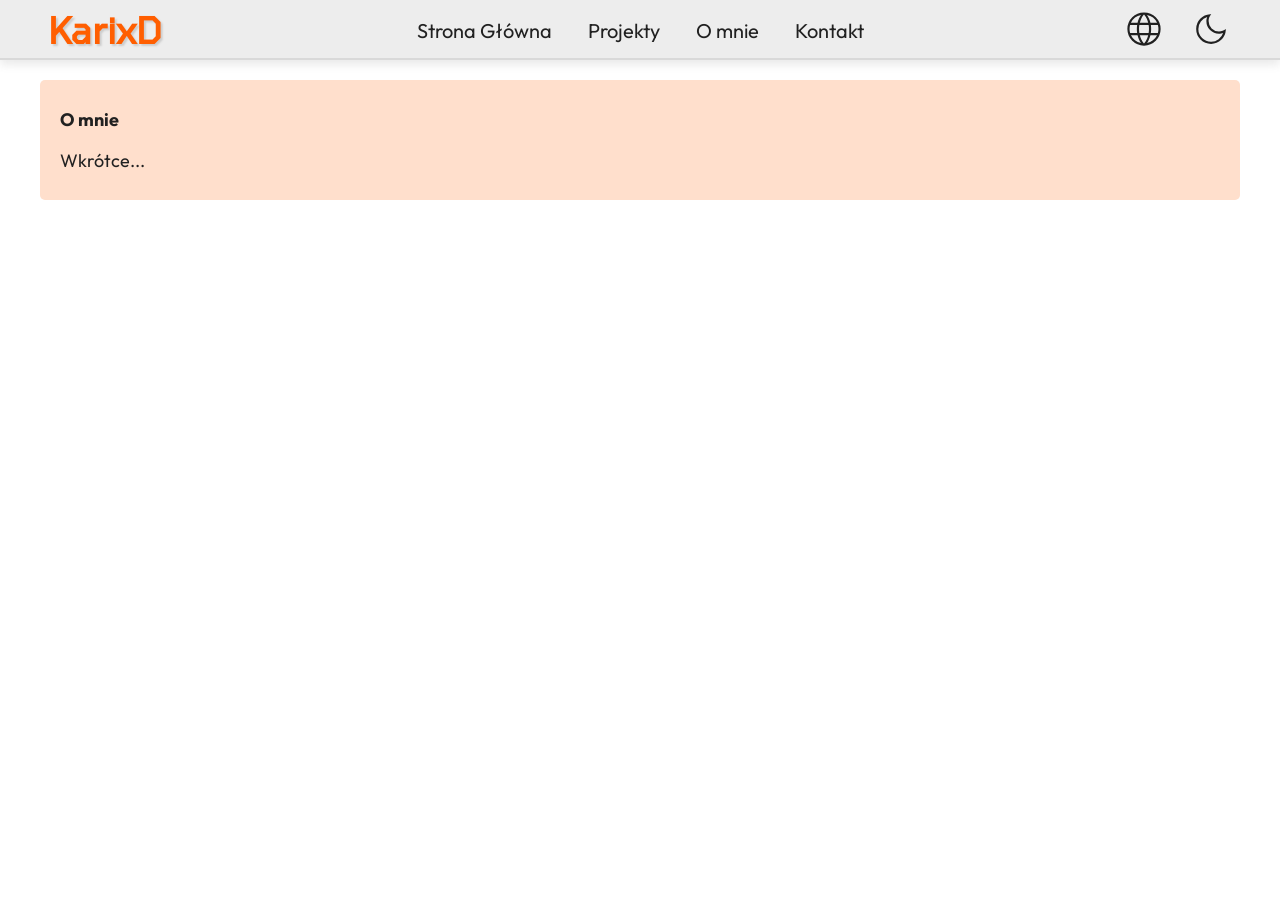
<file: pl/o-mnie.html>
<!DOCTYPE html>
<html lang="pl">

<head>
  <meta charset="UTF-8">
  <meta name="keywords" content="Karol Kopczyński, Karol, Kopczyński, KarixD, portfolio, projects, projekty">
  <meta name="author" content="Karol Kopczyński">
  <meta name="description" content="Moja własna strona, gdzie można poczytać trochę o mnie i o moich projektach :)">
  <meta name="og:title" content="Portfolio - Karol Kopczyński">
  <meta name="og:description" content="Trochę o mnie i o moich projektach :)">
  <meta name="og:type" content="website">
  <meta name="viewport" content="width=device-width, initial-scale=1.0">
  <link rel="stylesheet" href="../css/style.css">
  <title>Karol Kopczyński</title>
</head>

<body class="animation-transition">
  <header>
    <div id="header-content">
      <div id="logo">
        <h1>KarixD</h1>
      </div>
      <nav>
        <div class="nav-item animation-transition">
          <a href="/pl">Strona Główna</a>
        </div>
        <div class="nav-item animation-transition">
          <a href="projekty.html">Projekty</a>
        </div>
        <div class="nav-item animation-transition">
          <a href="o-mnie.html">O mnie</a>
        </div>
        <div class="nav-item animation-transition">
          <a href="kontakt.html">Kontakt</a>
        </div>
      </nav>
      <div id="options">
        <div class="option">
          <div class="option-icon animation-transition">
            <svg xmlns="http://www.w3.org/2000/svg" viewBox="0 -960 960 960" fill="currentColor">
              <path
                d="M331.68-129.96q-69.35-29.96-120.88-81.37-51.54-51.41-81.17-120.97Q100-401.85 100-481.05q0-79.21 29.63-148.24 29.63-69.04 81.17-120.45 51.53-51.41 120.88-80.84Q401.03-860 480.1-860q79.08 0 148.32 29.42 69.25 29.43 120.78 80.84 51.54 51.41 81.17 120.45Q860-560.26 860-481.05q0 79.2-29.63 148.75-29.63 69.56-81.17 120.97-51.53 51.41-120.78 81.37Q559.18-100 480.1-100q-79.07 0-148.42-29.96ZM480-149.21q35.08-40.35 58.1-85.51 23.03-45.15 37.67-103.64H384.64q14.74 58.39 37.64 104.03T480-149.21Zm-68.13-9.1q-26.38-35.3-46.92-81.6-20.54-46.3-32.18-98.45H181.38q36.16 72.46 92.65 116.54 56.48 44.08 137.84 63.51Zm136.92-.41q74.75-16.46 134.82-63.31 60.08-46.84 95.01-116.33H627.64q-13.97 52.39-34.18 98.42-20.21 46.04-44.67 81.22ZM163.26-388.61h159.92q-3.77-25.7-5.05-48.2-1.28-22.5-1.28-44.27 0-23.41 1.48-44.96 1.49-21.55 5.26-45.76H163.26q-6.85 22.29-9.93 44.08-3.07 21.8-3.07 46.64 0 25.11 3.07 47.52 3.08 22.41 9.93 44.95Zm211 0h211.89q4.18-27.59 5.67-48.76 1.49-21.17 1.49-43.71 0-21.87-1.49-42.5t-5.67-48.22H374.26q-4.18 27.59-5.67 48.22-1.49 20.63-1.49 42.5 0 22.54 1.49 43.71t5.67 48.76Zm262.15 0h160.33q6.85-22.54 9.93-44.95 3.07-22.41 3.07-47.52 0-24.84-3.07-46.64-3.08-21.79-9.93-44.08H637.08q3.51 29.49 5 50.5 1.48 21.02 1.48 40.22 0 22.18-1.69 43.73-1.69 21.56-5.46 48.74Zm-9.18-233.44h151.39q-34.24-72.16-93.35-118.36-59.12-46.21-137.14-61.67 26.38 36.82 46.33 82t32.77 98.03Zm-242.59 0h191.8q-13.52-54.36-38.02-101.83-24.5-47.48-58.42-86.09-32.44 33.33-55.04 78.03-22.6 44.71-40.32 109.89Zm-203.26 0h151.8q12-51.62 31.62-96.46 19.61-44.85 46.41-83.16-78.16 15.72-136.47 61.45-58.3 45.73-93.36 118.17Z" />
            </svg>
          </div>
          <div class="dropdown">
            <a href="/" class="dropdown-option animation-transition">
              <img src="../img/english.svg" width="40px">
              <p>English</p>
            </a>
            <a href="pl/" class="dropdown-option animation-transition">
              <img src="../img/polish.svg" width="40px">
              <p><strong>Polski</strong></p>
            </a>
          </div>
        </div>
        <div class="option">
          <div class="option-icon animation-transition">
            <svg xmlns="http://www.w3.org/2000/svg" viewBox="0 -960 960 960" fill="currentColor">
              <path
                d="M481.15-140q-141.66 0-240.83-99.17-99.16-99.16-99.16-240.83 0-135.77 92.11-232.88 92.11-97.12 225.57-105.2 5.65 0 11.72.41 6.08.42 14.74.95-28.3 30.13-44.22 70.87-15.93 40.75-15.93 85.85 0 98.33 68.84 167.17Q562.82-424 661.15-424q45.05 0 85.82-15.18 40.77-15.18 70.49-42 .56 7.59.97 12.93.41 5.33.41 10.56-7.69 133.46-104.8 225.57Q616.92-140 481.15-140Zm0-50.26q98.16 0 173.57-57.83t101.46-141.94q-22.31 7.98-46.55 12.13-24.24 4.16-48.48 4.16-118.95 0-202.6-83.66Q374.9-541.05 374.9-660q0-22.15 3.95-45.74 3.94-23.59 13-50.77-87.75 29.43-144.09 105.64-56.35 76.21-56.35 170.87 0 120.51 84.62 205.13 84.61 84.61 205.12 84.61Zm-7.02-283.12Z" />
            </svg>
          </div>
          <div class="dropdown">
            <div class="dropdown-option animation-transition" onclick="system_mode()">
              <svg xmlns="http://www.w3.org/2000/svg" viewBox="0 -960 960 960" fill="currentColor">
                <path
                  d="M476.15-480ZM50-454.87v-50.26h150v50.26H50ZM454.87-760v-150h50.26v150h-50.26Zm0 710v-150h50.26v150h-50.26ZM265.9-660.72l-93.28-90.46 35.61-37.2 90.23 92.69-32.56 34.97Zm486.28 488.69-91.26-92.89 33.85-34.77 92.61 90.87-35.2 36.79Zm-543.74-.2-36.41-36 92.48-91.26 34.41 34-90.48 93.26ZM480-300q-74.92 0-127.46-52.54Q300-405.08 300-480q0-74.92 52.54-127.46Q405.08-660 480-660q15.51 0 30 2.8 14.49 2.79 28.38 7.77l-18.15 47.4q-9.64-3.69-19.51-5.7-9.87-2.01-20.72-2.01-53.79 0-91.77 37.97-37.97 37.98-37.97 91.77t37.97 91.77q37.98 37.97 91.77 37.97 42.64 0 76.12-25.06 33.47-25.06 45.73-63.76h51.76q-13.25 60.03-61.48 99.55Q543.9-300 480-300Zm90.98-217.03 143.94-372.3h41.49l144.97 372.3h-49.33l-41.59-106.46H660.87l-41.33 106.46h-48.56Zm103.74-146.3h121.9l-56.98-153.75h-8.72l-56.2 153.75Z" />
              </svg>
              <p>Systemowy</p>
            </div>
            <div class="dropdown-option animation-transition" onclick="light_mode()">
              <svg xmlns="http://www.w3.org/2000/svg" viewBox="0 -960 960 960" fill="currentColor">
                <path
                  d="M571.77-388.23q37.97-37.98 37.97-91.77t-37.97-91.77q-37.98-37.97-91.77-37.97t-91.77 37.97q-37.97 37.98-37.97 91.77t37.97 91.77q37.98 37.97 91.77 37.97t91.77-37.97Zm-219.23 35.69Q300-405.08 300-480q0-74.92 52.54-127.46Q405.08-660 480-660q74.92 0 127.46 52.54Q660-554.92 660-480q0 74.92-52.54 127.46Q554.92-300 480-300q-74.92 0-127.46-52.54ZM200-454.87H50v-50.26h150v50.26Zm710 0H760v-50.26h150v50.26ZM454.87-760v-150h50.26v150h-50.26Zm0 710v-150h50.26v150h-50.26ZM265.9-660.72l-93.28-90.46 35.61-37.2 90.23 92.69-32.56 34.97Zm486.28 488.69-91.26-92.89 33.85-34.77 92.61 90.87-35.2 36.79Zm-91.87-522.74 90.87-92.61 37.2 35.2-92.28 91.05-35.79-33.64ZM172.03-208.23l92.48-91.26 34.41 34-90.48 93.26-36.41-36ZM480-480Z" />
              </svg>
              <p>Jasny</p>
            </div>
            <div class="dropdown-option animation-transition" onclick="dark_mode()">
              <svg xmlns="http://www.w3.org/2000/svg" viewBox="0 -960 960 960" fill="currentColor">
                <path
                  d="M481.15-140q-141.66 0-240.83-99.17-99.16-99.16-99.16-240.83 0-135.77 92.11-232.88 92.11-97.12 225.57-105.2 5.65 0 11.72.41 6.08.42 14.74.95-28.3 30.13-44.22 70.87-15.93 40.75-15.93 85.85 0 98.33 68.84 167.17Q562.82-424 661.15-424q45.05 0 85.82-15.18 40.77-15.18 70.49-42 .56 7.59.97 12.93.41 5.33.41 10.56-7.69 133.46-104.8 225.57Q616.92-140 481.15-140Zm0-50.26q98.16 0 173.57-57.83t101.46-141.94q-22.31 7.98-46.55 12.13-24.24 4.16-48.48 4.16-118.95 0-202.6-83.66Q374.9-541.05 374.9-660q0-22.15 3.95-45.74 3.94-23.59 13-50.77-87.75 29.43-144.09 105.64-56.35 76.21-56.35 170.87 0 120.51 84.62 205.13 84.61 84.61 205.12 84.61Zm-7.02-283.12Z" />
              </svg>
              <p>Ciemny</p>
            </div>
          </div>
        </div>
      </div>
    </div>
  </header>


  <!-- MAIN -->
  <main>
    <div class="section">
      <div class="section-content">
        <div class="box">
          <p><strong>O mnie</strong></p>
          <p>Wkrótce...</p>
        </div>
      </div>
    </div>
  </main>


  <footer>
  </footer>
  <script src="../js/script.js"></script>
</body>

</html>
</file>
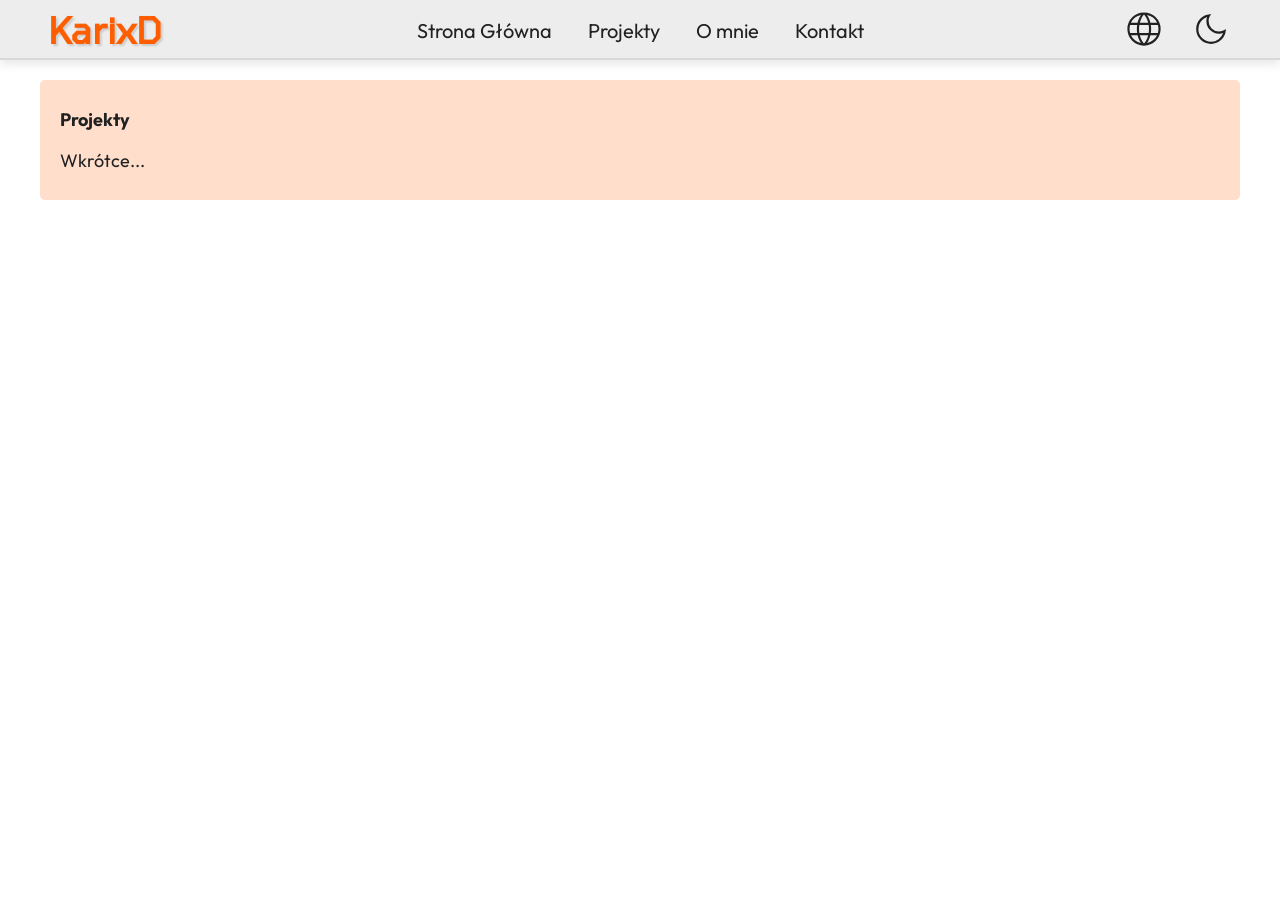
<file: pl/projekty.html>
<!DOCTYPE html>
<html lang="pl">

<head>
  <meta charset="UTF-8">
  <meta name="keywords" content="Karol Kopczyński, Karol, Kopczyński, KarixD, portfolio, projects, projekty">
  <meta name="author" content="Karol Kopczyński">
  <meta name="description" content="Moja własna strona, gdzie można poczytać trochę o mnie i o moich projektach :)">
  <meta name="og:title" content="Portfolio - Karol Kopczyński">
  <meta name="og:description" content="Trochę o mnie i o moich projektach :)">
  <meta name="og:type" content="website">
  <meta name="viewport" content="width=device-width, initial-scale=1.0">
  <link rel="stylesheet" href="../css/style.css">
  <title>Karol Kopczyński</title>
</head>

<body class="animation-transition">
  <header>
    <div id="header-content">
      <div id="logo">
        <h1>KarixD</h1>
      </div>
      <nav>
        <div class="nav-item animation-transition">
          <a href="/pl">Strona Główna</a>
        </div>
        <div class="nav-item animation-transition">
          <a href="projekty.html">Projekty</a>
        </div>
        <div class="nav-item animation-transition">
          <a href="o-mnie.html">O mnie</a>
        </div>
        <div class="nav-item animation-transition">
          <a href="kontakt.html">Kontakt</a>
        </div>
      </nav>
      <div id="options">
        <div class="option">
          <div class="option-icon animation-transition">
            <svg xmlns="http://www.w3.org/2000/svg" viewBox="0 -960 960 960" fill="currentColor">
              <path
                d="M331.68-129.96q-69.35-29.96-120.88-81.37-51.54-51.41-81.17-120.97Q100-401.85 100-481.05q0-79.21 29.63-148.24 29.63-69.04 81.17-120.45 51.53-51.41 120.88-80.84Q401.03-860 480.1-860q79.08 0 148.32 29.42 69.25 29.43 120.78 80.84 51.54 51.41 81.17 120.45Q860-560.26 860-481.05q0 79.2-29.63 148.75-29.63 69.56-81.17 120.97-51.53 51.41-120.78 81.37Q559.18-100 480.1-100q-79.07 0-148.42-29.96ZM480-149.21q35.08-40.35 58.1-85.51 23.03-45.15 37.67-103.64H384.64q14.74 58.39 37.64 104.03T480-149.21Zm-68.13-9.1q-26.38-35.3-46.92-81.6-20.54-46.3-32.18-98.45H181.38q36.16 72.46 92.65 116.54 56.48 44.08 137.84 63.51Zm136.92-.41q74.75-16.46 134.82-63.31 60.08-46.84 95.01-116.33H627.64q-13.97 52.39-34.18 98.42-20.21 46.04-44.67 81.22ZM163.26-388.61h159.92q-3.77-25.7-5.05-48.2-1.28-22.5-1.28-44.27 0-23.41 1.48-44.96 1.49-21.55 5.26-45.76H163.26q-6.85 22.29-9.93 44.08-3.07 21.8-3.07 46.64 0 25.11 3.07 47.52 3.08 22.41 9.93 44.95Zm211 0h211.89q4.18-27.59 5.67-48.76 1.49-21.17 1.49-43.71 0-21.87-1.49-42.5t-5.67-48.22H374.26q-4.18 27.59-5.67 48.22-1.49 20.63-1.49 42.5 0 22.54 1.49 43.71t5.67 48.76Zm262.15 0h160.33q6.85-22.54 9.93-44.95 3.07-22.41 3.07-47.52 0-24.84-3.07-46.64-3.08-21.79-9.93-44.08H637.08q3.51 29.49 5 50.5 1.48 21.02 1.48 40.22 0 22.18-1.69 43.73-1.69 21.56-5.46 48.74Zm-9.18-233.44h151.39q-34.24-72.16-93.35-118.36-59.12-46.21-137.14-61.67 26.38 36.82 46.33 82t32.77 98.03Zm-242.59 0h191.8q-13.52-54.36-38.02-101.83-24.5-47.48-58.42-86.09-32.44 33.33-55.04 78.03-22.6 44.71-40.32 109.89Zm-203.26 0h151.8q12-51.62 31.62-96.46 19.61-44.85 46.41-83.16-78.16 15.72-136.47 61.45-58.3 45.73-93.36 118.17Z" />
            </svg>
          </div>
          <div class="dropdown">
            <a href="/" class="dropdown-option animation-transition">
              <img src="../img/english.svg" width="40px">
              <p>English</p>
            </a>
            <a href="pl/" class="dropdown-option animation-transition">
              <img src="../img/polish.svg" width="40px">
              <p><strong>Polski</strong></p>
            </a>
          </div>
        </div>
        <div class="option">
          <div class="option-icon animation-transition">
            <svg xmlns="http://www.w3.org/2000/svg" viewBox="0 -960 960 960" fill="currentColor">
              <path
                d="M481.15-140q-141.66 0-240.83-99.17-99.16-99.16-99.16-240.83 0-135.77 92.11-232.88 92.11-97.12 225.57-105.2 5.65 0 11.72.41 6.08.42 14.74.95-28.3 30.13-44.22 70.87-15.93 40.75-15.93 85.85 0 98.33 68.84 167.17Q562.82-424 661.15-424q45.05 0 85.82-15.18 40.77-15.18 70.49-42 .56 7.59.97 12.93.41 5.33.41 10.56-7.69 133.46-104.8 225.57Q616.92-140 481.15-140Zm0-50.26q98.16 0 173.57-57.83t101.46-141.94q-22.31 7.98-46.55 12.13-24.24 4.16-48.48 4.16-118.95 0-202.6-83.66Q374.9-541.05 374.9-660q0-22.15 3.95-45.74 3.94-23.59 13-50.77-87.75 29.43-144.09 105.64-56.35 76.21-56.35 170.87 0 120.51 84.62 205.13 84.61 84.61 205.12 84.61Zm-7.02-283.12Z" />
            </svg>
          </div>
          <div class="dropdown">
            <div class="dropdown-option animation-transition" onclick="system_mode()">
              <svg xmlns="http://www.w3.org/2000/svg" viewBox="0 -960 960 960" fill="currentColor">
                <path
                  d="M476.15-480ZM50-454.87v-50.26h150v50.26H50ZM454.87-760v-150h50.26v150h-50.26Zm0 710v-150h50.26v150h-50.26ZM265.9-660.72l-93.28-90.46 35.61-37.2 90.23 92.69-32.56 34.97Zm486.28 488.69-91.26-92.89 33.85-34.77 92.61 90.87-35.2 36.79Zm-543.74-.2-36.41-36 92.48-91.26 34.41 34-90.48 93.26ZM480-300q-74.92 0-127.46-52.54Q300-405.08 300-480q0-74.92 52.54-127.46Q405.08-660 480-660q15.51 0 30 2.8 14.49 2.79 28.38 7.77l-18.15 47.4q-9.64-3.69-19.51-5.7-9.87-2.01-20.72-2.01-53.79 0-91.77 37.97-37.97 37.98-37.97 91.77t37.97 91.77q37.98 37.97 91.77 37.97 42.64 0 76.12-25.06 33.47-25.06 45.73-63.76h51.76q-13.25 60.03-61.48 99.55Q543.9-300 480-300Zm90.98-217.03 143.94-372.3h41.49l144.97 372.3h-49.33l-41.59-106.46H660.87l-41.33 106.46h-48.56Zm103.74-146.3h121.9l-56.98-153.75h-8.72l-56.2 153.75Z" />
              </svg>
              <p>Systemowy</p>
            </div>
            <div class="dropdown-option animation-transition" onclick="light_mode()">
              <svg xmlns="http://www.w3.org/2000/svg" viewBox="0 -960 960 960" fill="currentColor">
                <path
                  d="M571.77-388.23q37.97-37.98 37.97-91.77t-37.97-91.77q-37.98-37.97-91.77-37.97t-91.77 37.97q-37.97 37.98-37.97 91.77t37.97 91.77q37.98 37.97 91.77 37.97t91.77-37.97Zm-219.23 35.69Q300-405.08 300-480q0-74.92 52.54-127.46Q405.08-660 480-660q74.92 0 127.46 52.54Q660-554.92 660-480q0 74.92-52.54 127.46Q554.92-300 480-300q-74.92 0-127.46-52.54ZM200-454.87H50v-50.26h150v50.26Zm710 0H760v-50.26h150v50.26ZM454.87-760v-150h50.26v150h-50.26Zm0 710v-150h50.26v150h-50.26ZM265.9-660.72l-93.28-90.46 35.61-37.2 90.23 92.69-32.56 34.97Zm486.28 488.69-91.26-92.89 33.85-34.77 92.61 90.87-35.2 36.79Zm-91.87-522.74 90.87-92.61 37.2 35.2-92.28 91.05-35.79-33.64ZM172.03-208.23l92.48-91.26 34.41 34-90.48 93.26-36.41-36ZM480-480Z" />
              </svg>
              <p>Jasny</p>
            </div>
            <div class="dropdown-option animation-transition" onclick="dark_mode()">
              <svg xmlns="http://www.w3.org/2000/svg" viewBox="0 -960 960 960" fill="currentColor">
                <path
                  d="M481.15-140q-141.66 0-240.83-99.17-99.16-99.16-99.16-240.83 0-135.77 92.11-232.88 92.11-97.12 225.57-105.2 5.65 0 11.72.41 6.08.42 14.74.95-28.3 30.13-44.22 70.87-15.93 40.75-15.93 85.85 0 98.33 68.84 167.17Q562.82-424 661.15-424q45.05 0 85.82-15.18 40.77-15.18 70.49-42 .56 7.59.97 12.93.41 5.33.41 10.56-7.69 133.46-104.8 225.57Q616.92-140 481.15-140Zm0-50.26q98.16 0 173.57-57.83t101.46-141.94q-22.31 7.98-46.55 12.13-24.24 4.16-48.48 4.16-118.95 0-202.6-83.66Q374.9-541.05 374.9-660q0-22.15 3.95-45.74 3.94-23.59 13-50.77-87.75 29.43-144.09 105.64-56.35 76.21-56.35 170.87 0 120.51 84.62 205.13 84.61 84.61 205.12 84.61Zm-7.02-283.12Z" />
              </svg>
              <p>Ciemny</p>
            </div>
          </div>
        </div>
      </div>
    </div>
  </header>


  <!-- MAIN -->
  <main>
    <div class="section">
      <div class="section-content">
        <div class="box">
          <p><strong>Projekty</strong></p>
          <p>Wkrótce...</p>
        </div>
      </div>
    </div>
  </main>



  <footer>
  </footer>
  <script src="../js/script.js"></script>
</body>

</html>
</file>
<file: css/style.css>
/***************************************************************
GENERAL
***************************************************************/
@font-face {
  font-family: "Outfit";
  src: url("../fonts/outfit.ttf") format("truetype");
}

@font-face {
  font-family: "Tomorrow";
  src: url("../fonts/tomorrow.ttf") format("truetype");
}

* {
  box-sizing: border-box;
}

html {
  font-family: Outfit, sans-serif;
}

body {
  margin: 0;
  background-color: var(--bg-1);
  color: var(--text-1);
}

.animation-transition,
.animation-transition>a {
  transition: var(--animation-speed);
}

body.animation-transition {
  transition: 0.5s;
}

/***************************************************************
LIGHT AND DARK MODE
***************************************************************/

:root {
  color-scheme: light;
  --animation-speed: 0.3s;
  --bg-1: hsl(0, 0%, 100%);
  --bg-2: hsl(0, 0%, 93%);
  --bg-3: hsl(22, 100%, 90%);
  --color-1: hsl(0, 0%, 85%);
  --color-2: hsl(22, 100%, 75%);
  --color-3: hsl(22, 100%, 65%);
  --text-1: hsl(0, 0%, 13%);
  --text-2: hsl(0, 0%, 20%);
  --text-3: hsl(0, 0%, 30%);
  --text-4: hsl(22, 100%, 50%);
  --text-5: hsl(22, 100%, 33%);
  --shadow-1: #66666622;
  --shadow-2: #55555588;
  --shadow-3: #CCCCCC;
}

@media (prefers-color-scheme: dark) {
  :root {
    color-scheme: dark;
    color-scheme: dark;
    --bg-1: hsl(0, 0%, 15%);
    --bg-2: hsl(0, 0%, 25%);
    --bg-3: hsl(22, 100%, 38%);
    --text-1: hsl(0, 0%, 100%);
    --text-4: hsl(22, 100%, 50%);
    --text-5: hsl(22, 100%, 65%);
    --shadow-1: #44444433;
    --shadow-3: #00000033;
  }
}

:root[data-theme="light"] {
  color-scheme: light;
  --bg-1: hsl(0, 0%, 100%);
  --bg-2: hsl(0, 0%, 93%);
  --bg-3: hsl(22, 100%, 90%);
  --text-1: hsl(0, 0%, 13%);
  --text-4: hsl(22, 100%, 50%);
  --text-5: hsl(22, 100%, 25%);
  --shadow-1: #44444433;
  --shadow-3: #CCCCCC;
}

:root[data-theme="dark"] {
  color-scheme: dark;
  --bg-1: hsl(0, 0%, 15%);
  --bg-2: hsl(0, 0%, 25%);
  --bg-3: hsl(22, 100%, 38%);
  --text-1: hsl(0, 0%, 100%);
  --text-4: hsl(22, 100%, 50%);
  --text-5: hsl(22, 100%, 66%);
  --shadow-1: #44444433;
  --shadow-3: #00000033;
}


/***************************************************************
HEADER - LOGO, NAVIGATION & OPTIONS
***************************************************************/

/* HEADER (main element) */
header {
  width: 100%;
  height: 60px;
  background-color: var(--bg-2);
  box-shadow: 0px 5px 8px 0px var(--shadow-1);
  border-bottom: 2px solid var(--color-1);
}

#header-content {
  width: 1200px;
  margin: 0 auto;
  display: flex;
}

/* LOGO */
#logo {
  width: 300px;
  padding: 8px;
}

h1 {
  font-family: Tomorrow, sans-serif;
  color: var(--text-4);
  text-shadow: 2px 2px 2px var(--shadow-3);
  margin-top: 0;
  font-size: 36px;
}

/* NAVIGATION */
nav {
  width: 800px;
  display: flex;
  justify-content: center;
}

.nav-item {
  padding: 18px;
  font-size: 20px;
}

.nav-item>a {
  text-decoration: none;
  color: var(--text-1);
}

.nav-item>a:hover {
  color: var(--text-4);
}

/* OPTIONS */
#options {
  width: 300px;
  padding: 8px;
  display: flex;
  justify-content: end;
}

.option {
  display: flex;
  justify-content: flex-end;
  color: var(--text-1);
  padding-left: 25px;
  position: relative;
}

.option-icon {
  width: 42px;
  height: 42px;
  color: var(--text-1);
}

.option:hover>.option-icon {
  color: var(--text-4);
}

.dropdown {
  visibility: hidden;
  opacity: 0;
  position: absolute;
  top: 50px;
  left: 5px;
  background-color: var(--bg-2);
  padding: 2px;
  line-height: 1.5;
  border: 2px solid var(--color-1);
  box-shadow: 0px 5px 5px 0px var(--shadow-1);
}

.option:hover .dropdown {
  visibility: visible;
  opacity: 1;
}

.dropdown-option {
  color: var(--text-1);
  text-decoration: none;
  display: flex;
  margin: 16px;
}

.dropdown-option:hover {
  color: var(--text-4);
}

.dropdown-option>p {
  margin: 0px;
  margin-left: 12px;
  cursor: pointer;
}

.dropdown-option>svg {
  height: 28px;
}

/***************************************************************
MAIN CONTENT
***************************************************************/

/* SECTIONS */
.section {
  width: 100%;
  height: auto;
  padding: 20px;
}

.section-content {
  width: 1200px;
  margin: 0 auto;
}

.box {
  padding: 10px 20px;
  background-color: var(--bg-3);
  border-radius: 5px;
}

h2 {
  font-family: Tomorrow, sans-serif;
  text-align: center;
  font-size: 58px;
  color: var(--text-4);
  margin: 60px;
  text-shadow: 4px 4px 1px var(--shadow-3);
}

h3 {
  font-family: Tomorrow, sans-serif;
  text-align: center;
  font-size: 30px;
  color: var(--text-5);
  margin: 30px;
}

p {
  font-size: 18px;
}


/***************************************************************
PROJECTS
***************************************************************/
#projects-container {
  display: flex;
  flex-wrap: wrap;
}

#projects-container p {
  font-size: 16px;
  margin: 8px 0;
}

#projects-container ul {
  font-size: 16px;
  margin: -8px 0;
}

.project {
  width: calc(50% - 20px);
  height: 700px;
  background-color: var(--bg-2);
  margin: 10px;
  padding: 20px;
  border-radius: 10px;
  box-shadow: 0px 0px 15px -2px var(--shadow-3);
  border: 2px solid var(--color-1);
}

.project-title-logo {
  display: flex;
  justify-content: space-between;
  margin-bottom: 15px;
}

.project-title>h3 {
  color: var(--text-2);
  margin: 10px 0px 5px 0px;
  text-align: left;
}

.project-title>p {
  color: var(--text-3);
  margin: 10px 0px 10px 0px;
}

.project-logo {
  height: 80px;
  float: right;
}

.project-img-info {
  width: 100%;
  height: 207px;
  display: flex;
  margin-bottom: 10px;
}

.project-img {
  width: 368px;
  height: 207px;
  display: block;
  /* background-color: var(--color-2); */
  border: 2px solid var(--color-1);
}

.project-info {
  width: 100%;
  padding-left: 12px;
  margin-top: -10px;
}

.project-info ul
{
  padding: 0 16px;
}

.project hr {
  margin-bottom: 15px;
}

/* PROJECT LANGUAGES */
.project-languages-icons{
  display: flex;
  margin-bottom: 5px;
}

.project-languages-icons img
{
  width: 64px;
  margin-right: 10px;
  padding: 5px;
  border: 2px solid var(--color-1);
  border-radius: 8px;
}

/* PROJECT BUTTONS */

.project-buttons {
  width: 100%;
  text-align: center;
  padding: 10px 0;
  display: flex;
  justify-content: space-between;
}

.project-buttons button {
  padding: 10px;
  width: 265px;
  background-color: var(--color-2);
  border: 2px solid var(--text-5);
  border-radius: 5px;
  color: var(--text-1);
  font-size: 16px;
  transition: background-color var(--animation-speed);
}

.project-buttons button:hover {
  background-color: var(--color-3);
  transition: background-color var(--animation-speed);
  cursor: pointer;
}

.project-buttons button svg{
  margin-bottom:-1px;
}
</file>
